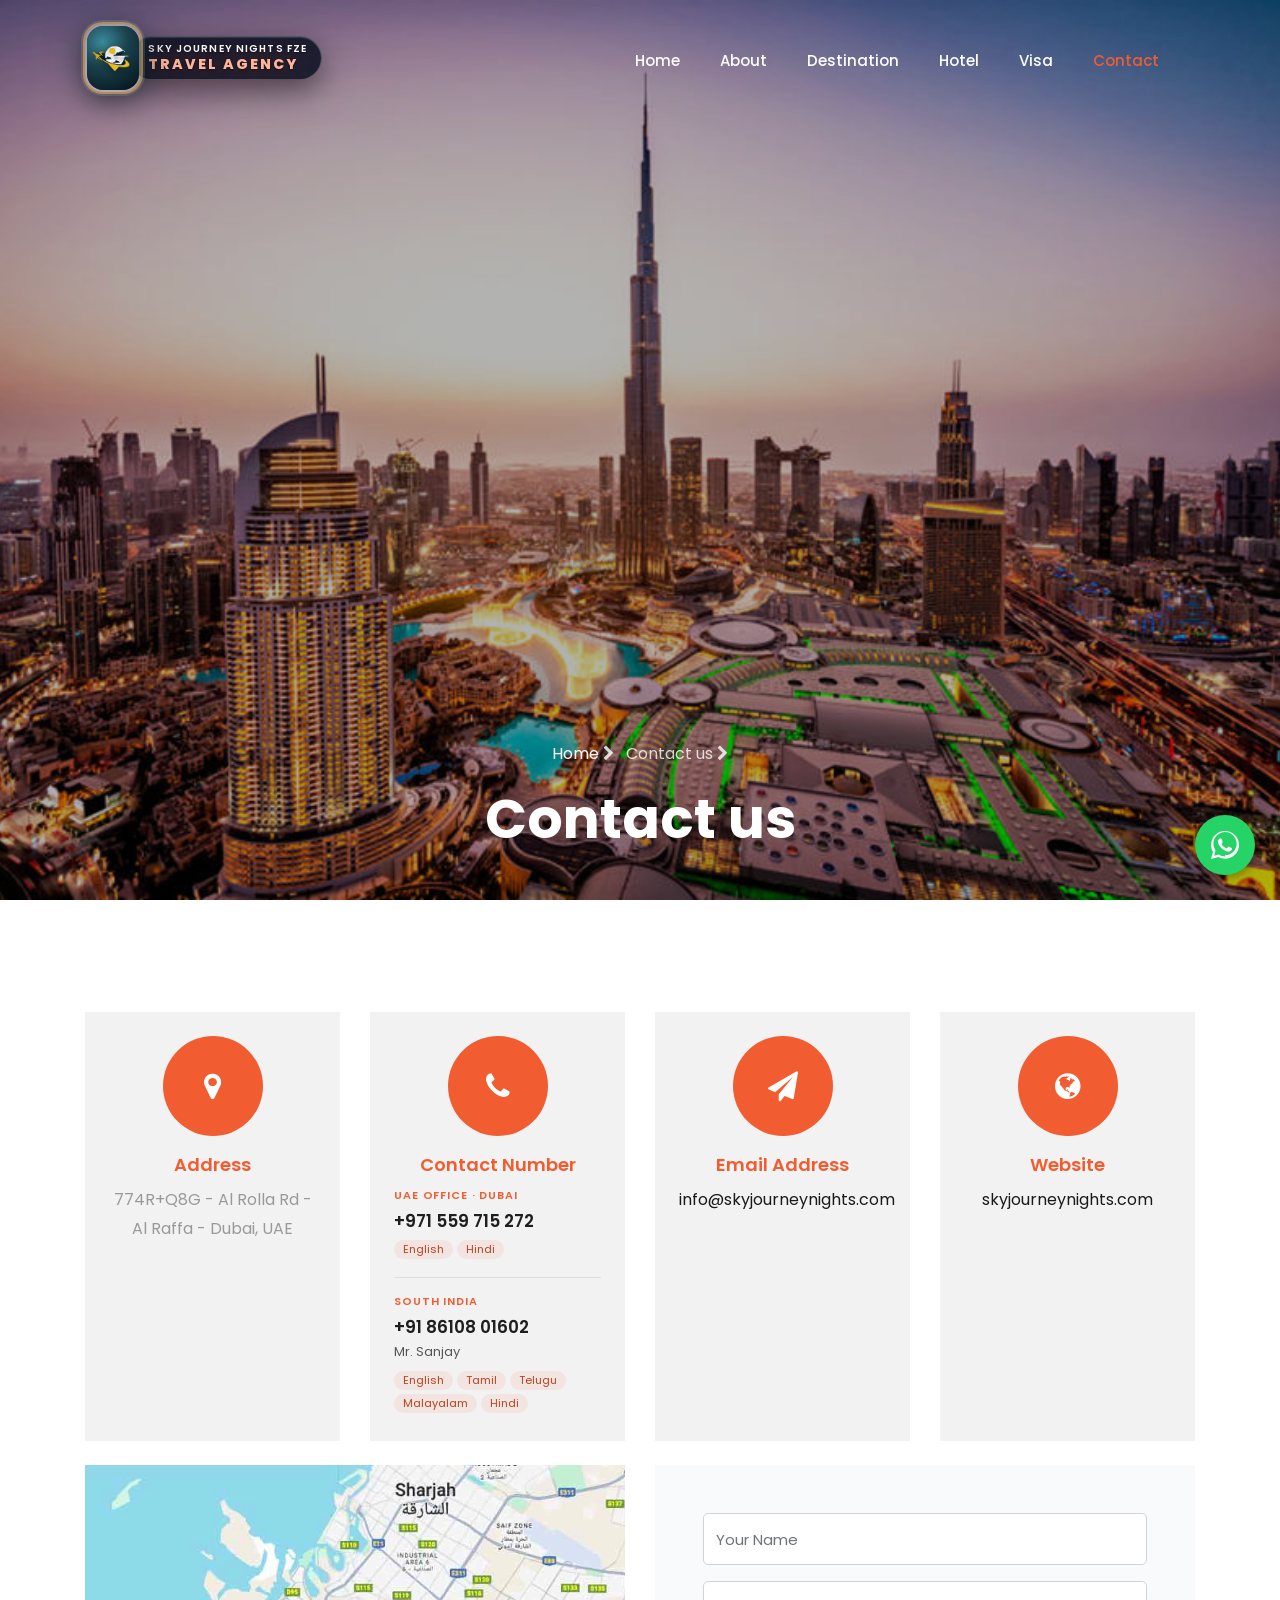
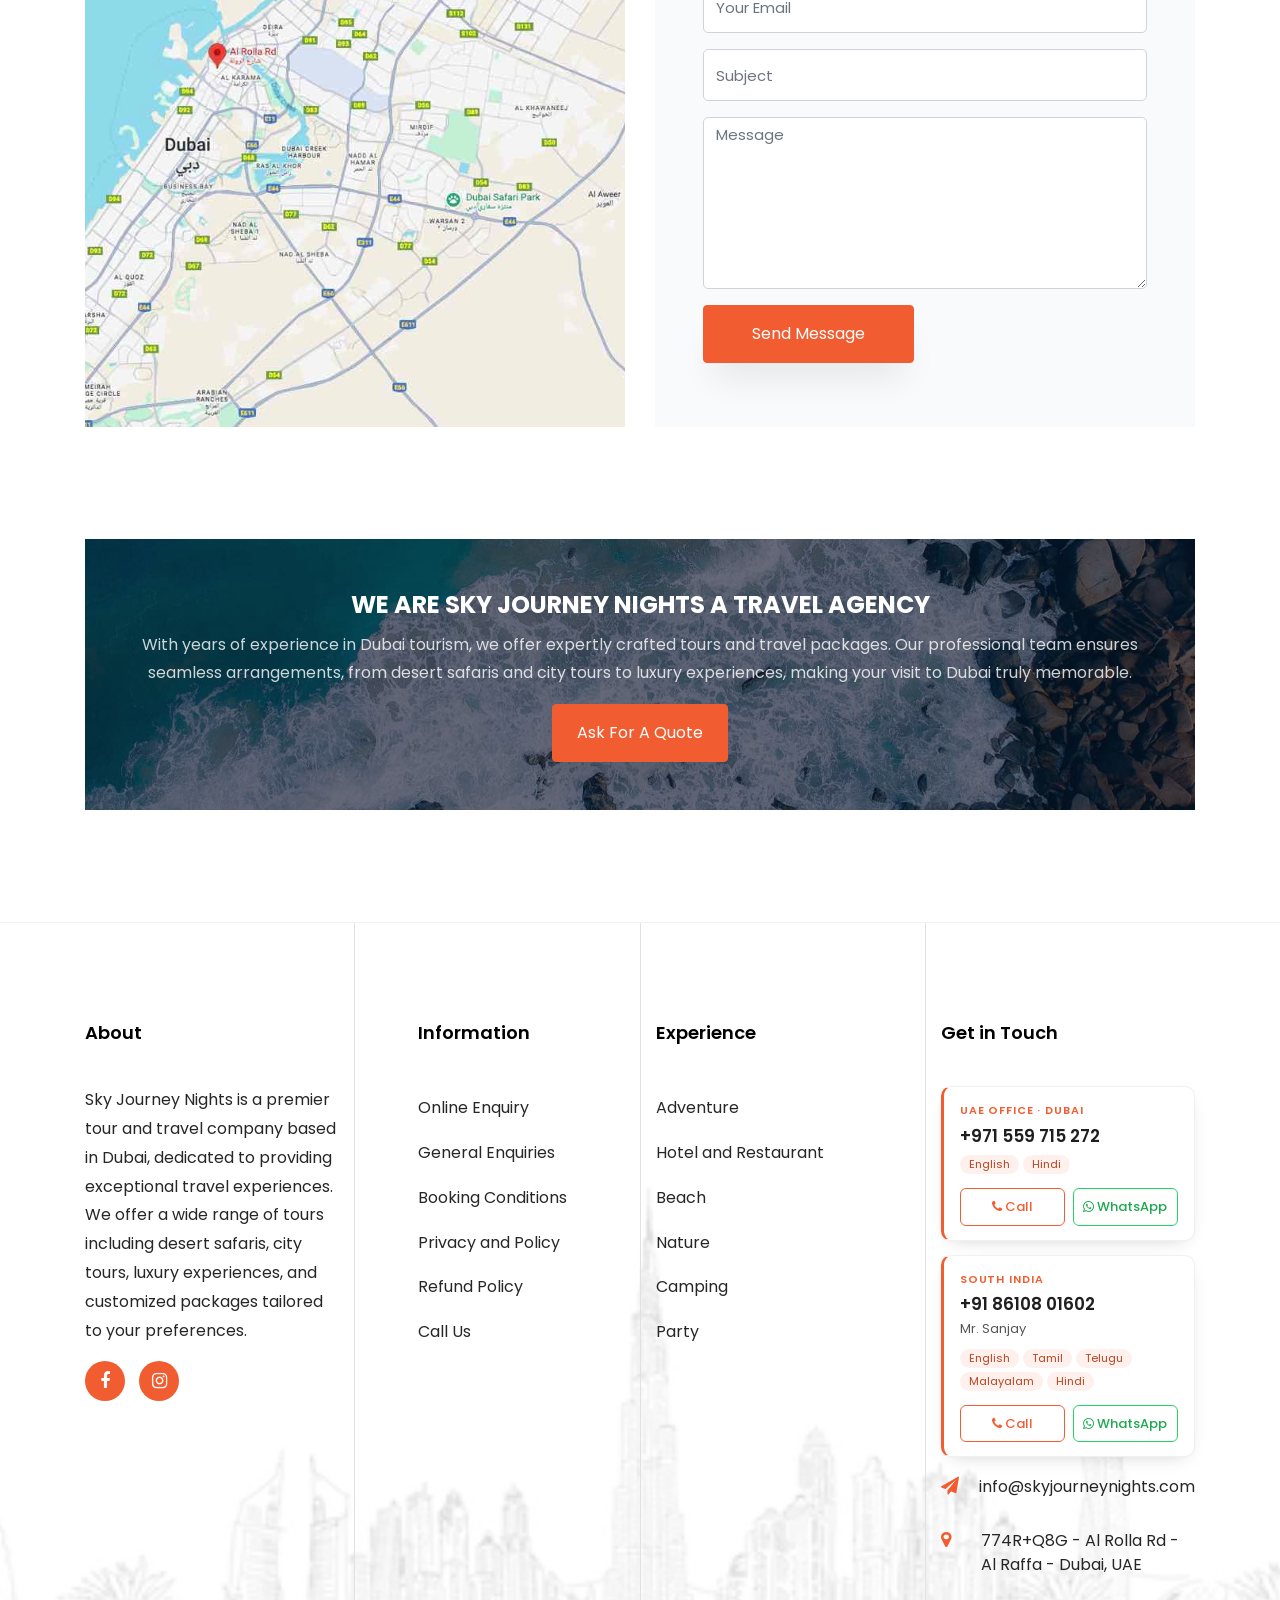
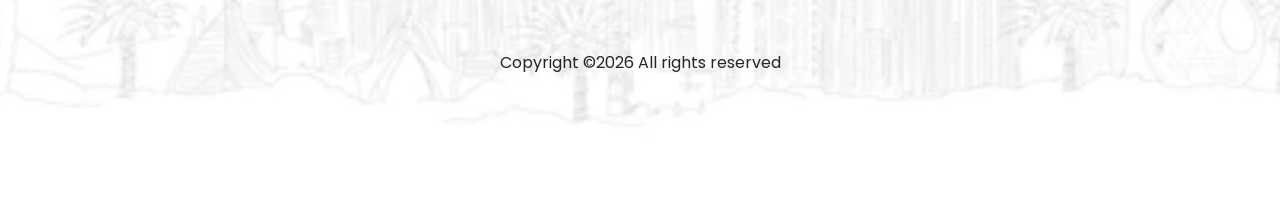
<file: contact.html>
<!DOCTYPE html>
<html lang="en">
<head>
  <title>Contact Us - Sky Journey Nights | Dubai Travel Agency | +971 559 715 272</title>
  <meta charset="utf-8">
  <meta name="viewport" content="width=device-width, initial-scale=1, shrink-to-fit=no">
  <meta name="description" content="Contact Sky Journey Nights - Dubai's premier travel agency. Call +971 559 715 272, email info@skyjourneynights.com, or visit us at Al Rolla Rd, Dubai. We speak English, Hindi, Tamil, Telugu &amp; Malayalam." />
  <meta name="keywords" content="contact Sky Journey Nights, Dubai travel agency contact, book Dubai tours, Dubai tour booking, travel agency Dubai phone, Dubai tour inquiry, Sky Journey Nights address" />
  <meta name="robots" content="index, follow" />
  <link rel="canonical" href="https://skyjourneynights.com/contact.html" />
  
  <!-- Open Graph -->
  <meta property="og:type" content="website" />
  <meta property="og:url" content="https://skyjourneynights.com/contact.html" />
  <meta property="og:title" content="Contact Sky Journey Nights - Dubai Travel Agency" />
  <meta property="og:description" content="Contact us to book your Dubai tour. Call +971 559 715 272 or email info@skyjourneynights.com" />
  <meta property="og:image" content="https://skyjourneynights.com/images/rollaStreet.jpg" />
  
  <!-- Structured Data -->
  <script type="application/ld+json">
  {
    "@context": "https://schema.org",
    "@type": "ContactPage",
    "mainEntity": {
      "@type": "TravelAgency",
      "name": "Sky Journey Nights FZE",
      "address": {
        "@type": "PostalAddress",
        "streetAddress": "774R+Q8G - Al Rolla Rd - Al Raffa",
        "addressLocality": "Dubai",
        "addressRegion": "Dubai",
        "addressCountry": "AE"
      },
      "geo": {
        "@type": "GeoCoordinates",
        "latitude": "25.2653",
        "longitude": "55.2925"
      },
      "telephone": "+971559715272",
      "contactPoint": [
        {"@type": "ContactPoint", "telephone": "+971559715272", "contactType": "customer service", "areaServed": "AE", "availableLanguage": ["English", "Hindi"]},
        {"@type": "ContactPoint", "telephone": "+918610801602", "contactType": "customer service", "areaServed": "IN", "availableLanguage": ["English", "Tamil", "Telugu", "Malayalam", "Hindi"]}
      ],
      "email": "info@skyjourneynights.com",
      "url": "https://skyjourneynights.com"
    }
  }
  </script>
  
  <link href="https://fonts.googleapis.com/css?family=Poppins:300,400,500,600,700,800,900" rel="stylesheet">
  <link href="https://fonts.googleapis.com/css2?family=Arizonia&display=swap" rel="stylesheet">

  <link rel="stylesheet" href="https://stackpath.bootstrapcdn.com/font-awesome/4.7.0/css/font-awesome.min.css">

  <link rel="stylesheet" href="css/animate.css">
  
  <link rel="stylesheet" href="css/owl.carousel.min.css">
  <link rel="stylesheet" href="css/owl.theme.default.min.css">
  <link rel="stylesheet" href="css/magnific-popup.css">

  <link rel="stylesheet" href="css/bootstrap-datepicker.css">
  <link rel="stylesheet" href="css/jquery.timepicker.css">

  
  <link rel="stylesheet" href="css/flaticon.css">
  <link rel="stylesheet" href="css/style.css">
</head>
<body>
 <nav class="navbar navbar-expand-lg navbar-dark ftco_navbar bg-dark ftco-navbar-light" id="ftco-navbar">
   <div class="container">
     <a class="navbar-brand navbar-brand-lockup" href="index.html"><span class="brand-lockup-inner"><span class="brand-mark" aria-hidden="true"><span class="brand-mark-bg"></span><img class="brand-mark-icon" src="images/crop.png" alt="" width="120" height="150" loading="eager" decoding="async" /></span><span class="brand-text-panel"><span class="brand-text-stack"><span class="brand-title-text">Sky Journey Nights FZE</span><span class="sub-brand">Travel Agency</span></span></span></span></a>
     <button class="navbar-toggler" type="button" data-toggle="collapse" data-target="#ftco-nav" aria-controls="ftco-nav" aria-expanded="false" aria-label="Toggle navigation">
       <span class="oi oi-menu"></span> Menu
     </button>

     <div class="collapse navbar-collapse" id="ftco-nav">
       <ul class="navbar-nav ml-auto">
         <li class="nav-item"><a href="index.html" class="nav-link">Home</a></li>
         <li class="nav-item"><a href="about.html" class="nav-link">About</a></li>
         <li class="nav-item"><a href="destination.html" class="nav-link">Destination</a></li>
         <li class="nav-item"><a href="hotel.html" class="nav-link">Hotel</a></li>
         <li class="nav-item"><a href="visa.html" class="nav-link">Visa</a></li>
         <li class="nav-item active"><a href="contact.html" class="nav-link">Contact</a></li>
       </ul>
     </div>
   </div>
 </nav>
 <!-- END nav -->
 
 <section class="hero-wrap hero-wrap-2 js-fullheight" style="background-image: url('images/bg_1.jpg');">
  <div class="overlay"></div>
  <div class="container">
    <div class="row no-gutters slider-text js-fullheight align-items-end justify-content-center">
      <div class="col-md-9 ftco-animate pb-5 text-center">
       <p class="breadcrumbs"><span class="mr-2"><a href="index.html">Home <i class="fa fa-chevron-right"></i></a></span> <span>Contact us <i class="fa fa-chevron-right"></i></span></p>
       <h1 class="mb-0 bread">Contact us</h1>
     </div>
   </div>
 </div>
</section>

<section class="ftco-section ftco-no-pb contact-section mb-4">
  <div class="container">
    <div class="row d-flex contact-info">
      <div class="col-md-3 d-flex">
       <div class="align-self-stretch box p-4 text-center">
        <div class="icon d-flex align-items-center justify-content-center">
         <span class="fa fa-map-marker"></span>
       </div>
       <h3 class="mb-2">Address</h3>
       <p>774R+Q8G - Al Rolla Rd - Al Raffa - Dubai, UAE</p>
     </div>
   </div>
   <div class="col-md-3 d-flex">
     <div class="align-self-stretch box p-4 text-center">
      <div class="icon d-flex align-items-center justify-content-center">
       <span class="fa fa-phone"></span>
     </div>
     <h3 class="mb-2">Contact Number</h3>
     <div class="contact-box-lines"><div class="cb-line"><div class="cc-region">UAE Office · Dubai</div><a class="cc-phone" href="tel:+971559715272">+971 559 715 272</a><div class="cc-langs"><span>English</span><span>Hindi</span></div></div><div class="cb-line"><div class="cc-region">South India</div><a class="cc-phone" href="tel:+918610801602">+91 86108 01602</a><div class="cc-name">Mr. Sanjay</div><div class="cc-langs"><span>English</span><span>Tamil</span><span>Telugu</span><span>Malayalam</span><span>Hindi</span></div></div></div>
   </div>
 </div>
 <div class="col-md-3 d-flex">
   <div class="align-self-stretch box p-4 text-center">
    <div class="icon d-flex align-items-center justify-content-center">
     <span class="fa fa-paper-plane"></span>
   </div>
   <h3 class="mb-2">Email Address</h3>
   <p><a href="mailto:info@skyjourneynights.com">info@skyjourneynights.com</a></p>
 </div>
</div>
<div class="col-md-3 d-flex">
 <div class="align-self-stretch box p-4 text-center">
  <div class="icon d-flex align-items-center justify-content-center">
   <span class="fa fa-globe"></span>
 </div>
 <h3 class="mb-2">Website</h3>
 <p><a href="#">skyjourneynights.com</a></p>
</div>
</div>
</div>
</div>
</section>

<section id="contact-form" class="ftco-section contact-section ftco-no-pt">
  <div class="container">
    <div class="row block-9">
      <div class="col-md-6 order-md-last d-flex">
        <form action="https://formspree.io/f/xnnboyqy" method="POST" class="bg-light p-5 contact-form">
          <div class="form-group">
            <input type="text" class="form-control" name="name" placeholder="Your Name" required>
          </div>
          <div class="form-group">
            <input type="email" class="form-control" name="email" placeholder="Your Email" required>
          </div>
          <div class="form-group">
            <input type="text" class="form-control" name="subject" placeholder="Subject" required>
          </div>
          <div class="form-group">
            <textarea name="message" cols="30" rows="7" class="form-control" placeholder="Message" required></textarea>
          </div>
          <div class="form-group">
            <input type="submit" value="Send Message" class="btn btn-primary py-3 px-5">
          </div>
        </form>
        
      </div>

      <div class="col-md-6 d-flex">
       <a href="https://www.google.com/maps/search/?api=1&query=25.2653,55.2925&query_place_id=Al+Rolla+Rd,+Al+Raffa,+Dubai,+UAE" target="_blank" style="width: 100%; height: 100%; display: block; cursor: pointer;">
         <img src="images/rollaStreet.jpg" alt="Sky Journey Nights Location - Al Rolla Rd, Al Raffa, Dubai, UAE" style="width: 100%; height: 100%; object-fit: cover; min-height: 400px; transition: opacity 0.3s;" onmouseover="this.style.opacity='0.8'" onmouseout="this.style.opacity='1'" />
       </a>
     </div>
   </div>
 </div>
</section>

<section class="ftco-intro ftco-section ftco-no-pt">
 <div class="container">
  <div class="row justify-content-center">
   <div class="col-md-12 text-center">
    <div class="img"  style="background-image: url(images/bg_2.jpg);">
     <div class="overlay"></div>
     <h2>We Are Sky Journey Nights A Travel Agency</h2>
     <p>With years of experience in Dubai tourism, we offer expertly crafted tours and travel packages. Our professional team ensures seamless arrangements, from desert safaris and city tours to luxury experiences, making your visit to Dubai truly memorable.</p>
     <p class="mb-0"><a href="#contact-form" class="btn btn-primary px-4 py-3">Ask For A Quote</a></p>
   </div>
 </div>
</div>
</div>
</section>


<footer class="ftco-footer bg-bottom ftco-no-pt" style="background-image: url(images/bg_3.jpg);">
  <div class="container">
    <div class="row mb-5">
      <div class="col-md pt-5">
        <div class="ftco-footer-widget pt-md-5 mb-4">
          <h2 class="ftco-heading-2">About</h2>
          <p>Sky Journey Nights is a premier tour and travel company based in Dubai, dedicated to providing exceptional travel experiences. We offer a wide range of tours including desert safaris, city tours, luxury experiences, and customized packages tailored to your preferences.</p>
          <ul class="ftco-footer-social list-unstyled float-md-left float-lft">
            <!-- <li class="ftco-animate"><a href="#"><span class="fa fa-twitter"></span></a></li> -->
            <li class="ftco-animate"><a href="https://www.facebook.com/share/17geuVBeTs/" target="_blank"><span class="fa fa-facebook"></span></a></li>
            <li class="ftco-animate"><a href="https://www.instagram.com/sky.journeynights123?utm_source=qr&igsh=YWgwaXpsYnYyMWM4" target="_blank"><span class="fa fa-instagram"></span></a></li>
          </ul>
        </div>
      </div>
      <div class="col-md pt-5 border-left">
        <div class="ftco-footer-widget pt-md-5 mb-4 ml-md-5">
          <h2 class="ftco-heading-2">Information</h2>
          <ul class="list-unstyled">
            <li><a href="#" class="py-2 d-block">Online Enquiry</a></li>
            <li><a href="#" class="py-2 d-block">General Enquiries</a></li>
            <li><a href="#" class="py-2 d-block">Booking Conditions</a></li>
            <li><a href="#" class="py-2 d-block">Privacy and Policy</a></li>
            <li><a href="#" class="py-2 d-block">Refund Policy</a></li>
            <li><a href="#" class="py-2 d-block">Call Us</a></li>
          </ul>
        </div>
      </div>
      <div class="col-md pt-5 border-left">
       <div class="ftco-footer-widget pt-md-5 mb-4">
        <h2 class="ftco-heading-2">Experience</h2>
        <ul class="list-unstyled">
          <li><a href="#" class="py-2 d-block">Adventure</a></li>
          <li><a href="#" class="py-2 d-block">Hotel and Restaurant</a></li>
          <li><a href="#" class="py-2 d-block">Beach</a></li>
          <li><a href="#" class="py-2 d-block">Nature</a></li>
          <li><a href="#" class="py-2 d-block">Camping</a></li>
          <li><a href="#" class="py-2 d-block">Party</a></li>
        </ul>
      </div>
    </div>
    <div class="col-md pt-5 border-left">
      <div class="ftco-footer-widget pt-md-5 mb-4">
       <h2 class="ftco-heading-2">Get in Touch</h2>
       <div class="contact-cards"><div class="contact-card"><div class="cc-region">UAE Office · Dubai</div><a class="cc-phone" href="tel:+971559715272">+971 559 715 272</a><div class="cc-langs"><span>English</span><span>Hindi</span></div><div class="cc-actions"><a class="cc-btn" href="tel:+971559715272"><span class="fa fa-phone"></span> Call</a><a class="cc-btn cc-btn-wa" href="https://wa.me/971559715272?text=Hello!%20I%20would%20like%20to%20inquire%20about%20tours%20with%20Sky%20Journey%20Nights" target="_blank" rel="noopener"><span class="fa fa-whatsapp"></span> WhatsApp</a></div></div><div class="contact-card"><div class="cc-region">South India</div><a class="cc-phone" href="tel:+918610801602">+91 86108 01602</a><div class="cc-name">Mr. Sanjay</div><div class="cc-langs"><span>English</span><span>Tamil</span><span>Telugu</span><span>Malayalam</span><span>Hindi</span></div><div class="cc-actions"><a class="cc-btn" href="tel:+918610801602"><span class="fa fa-phone"></span> Call</a><a class="cc-btn cc-btn-wa" href="https://wa.me/918610801602?text=Hello!%20I%20would%20like%20to%20inquire%20about%20tours%20with%20Sky%20Journey%20Nights" target="_blank" rel="noopener"><span class="fa fa-whatsapp"></span> WhatsApp</a></div></div></div>
<div class="block-23 mb-3">
         <ul>
           <li><a href="mailto:info@skyjourneynights.com"><span class="icon fa fa-paper-plane"></span><span class="text">info@skyjourneynights.com</span></a></li>
           <li><span class="icon fa fa-map-marker"></span><span class="text">774R+Q8G - Al Rolla Rd - Al Raffa - Dubai, UAE</span></li>
         </ul>
       </div>
     </div>
   </div>
 </div>
 <div class="row">
  <div class="col-md-12 text-center">

    <p>
      Copyright &copy;<script>document.write(new Date().getFullYear());</script> All rights reserved 
      </p>
    </div>
  </div>
</div>
</footer>



<!-- loader -->
<div id="ftco-loader" class="show fullscreen"><svg class="circular" width="48px" height="48px"><circle class="path-bg" cx="24" cy="24" r="22" fill="none" stroke-width="4" stroke="#eeeeee"/><circle class="path" cx="24" cy="24" r="22" fill="none" stroke-width="4" stroke-miterlimit="10" stroke="#F96D00"/></svg></div>


<script src="js/jquery.min.js"></script>
<script src="js/jquery-migrate-3.0.1.min.js"></script>
<script src="js/popper.min.js"></script>
<script src="js/bootstrapFile.min.js"></script>
<script src="js/jquery.easing.1.3.js"></script>
<script src="js/jquery.waypoints.min.js"></script>
<script src="js/jquery.stellar.min.js"></script>
<script src="js/owl.carousel.min.js"></script>
<script src="js/jquery.magnific-popup.min.js"></script>
<script src="js/jquery.animateNumber.min.js"></script>
<script src="js/bootstrap-datepicker.js"></script>
<script src="js/scrollax.min.js"></script>
<script src="js/mainFile.js"></script>

    <!-- WhatsApp Floating Button -->
    <a
      href="https://wa.me/971559715272?text=Hello!%20I%20would%20like%20to%20inquire%20about%20tours%20with%20SkyJourney%20Nights"
      target="_blank"
      class="whatsapp-float"
      title="Contact us on WhatsApp"
    >
      <svg
        xmlns="http://www.w3.org/2000/svg"
        viewBox="0 0 448 512"
        fill="white"
        width="28"
        height="28"
      >
        <path
          d="M380.9 97.1C339 55.1 283.2 32 223.9 32c-122.4 0-222 99.6-222 222 0 39.1 10.2 77.3 29.6 111L0 480l117.7-30.9c32.4 17.7 68.9 27 106.1 27h.1c122.3 0 224.1-99.6 224.1-222 0-59.3-25.2-115-67.1-157zm-157 341.6c-33.2 0-65.7-8.9-94-25.7l-6.7-4-69.8 18.3L72 339.2l-4.4-7c-18.5-29.4-28.2-63.3-28.2-98.2 0-101.7 82.8-184.5 184.6-184.5 49.3 0 95.6 19.2 130.4 54.1 34.8 34.9 56 81.2 56 130.5 0 101.8-84.9 184.6-186.6 184.6zm101.2-138.2c-5.5-2.8-32.8-16.2-37.9-18-5.1-1.9-8.8-2.8-12.5 2.8-3.7 5.6-14.3 18-17.6 21.8-3.2 3.7-6.5 4.2-12 1.4-32.6-16.3-54-29.1-75.5-66-5.7-9.8 5.7-9.1 16.3-30.3 1.8-3.7.9-6.9-.5-9.7-1.4-2.8-12.5-30.1-17.1-41.2-4.5-10.8-9.1-9.3-12.5-9.5-3.2-.2-6.9-.2-10.6-.2-3.7 0-9.7 1.4-14.8 6.9-5.1 5.6-19.4 19-19.4 46.3 0 27.3 19.9 53.7 22.6 57.4 2.8 3.7 39.1 59.7 94.8 83.8 35.2 15.2 49 16.5 66.6 13.9 10.7-1.6 32.8-13.4 37.4-26.4 4.6-13 4.6-24.1 3.2-26.4-1.3-2.5-5-3.9-10.5-6.6z"
        />
      </svg>
    </a>

    <style>
      .whatsapp-float {
        position: fixed;
        width: 60px;
        height: 60px;
        bottom: 25px;
        right: 25px;
        background-color: #25d366;
        color: #fff;
        border-radius: 50px;
        text-align: center;
        font-size: 30px;
        box-shadow: 2px 2px 10px rgba(0, 0, 0, 0.3);
        z-index: 1000;
        display: flex;
        align-items: center;
        justify-content: center;
        text-decoration: none;
        transition: all 0.3s ease;
        animation: pulse 2s infinite;
      }

      .whatsapp-float:hover {
        background-color: #20ba5a;
        transform: scale(1.1);
        box-shadow: 2px 2px 15px rgba(37, 211, 102, 0.5);
      }

      .whatsapp-float svg {
        width: 32px;
        height: 32px;
      }

      @keyframes pulse {
        0% {
          box-shadow: 0 0 0 0 rgba(37, 211, 102, 0.7);
        }
        70% {
          box-shadow: 0 0 0 10px rgba(37, 211, 102, 0);
        }
        100% {
          box-shadow: 0 0 0 0 rgba(37, 211, 102, 0);
        }
      }

      @media (max-width: 768px) {
        .whatsapp-float {
          width: 55px;
          height: 55px;
          bottom: 20px;
          right: 20px;
        }
        .whatsapp-float svg {
          width: 28px;
          height: 28px;
        }
      }
    </style>

</body>
</html>
</file>
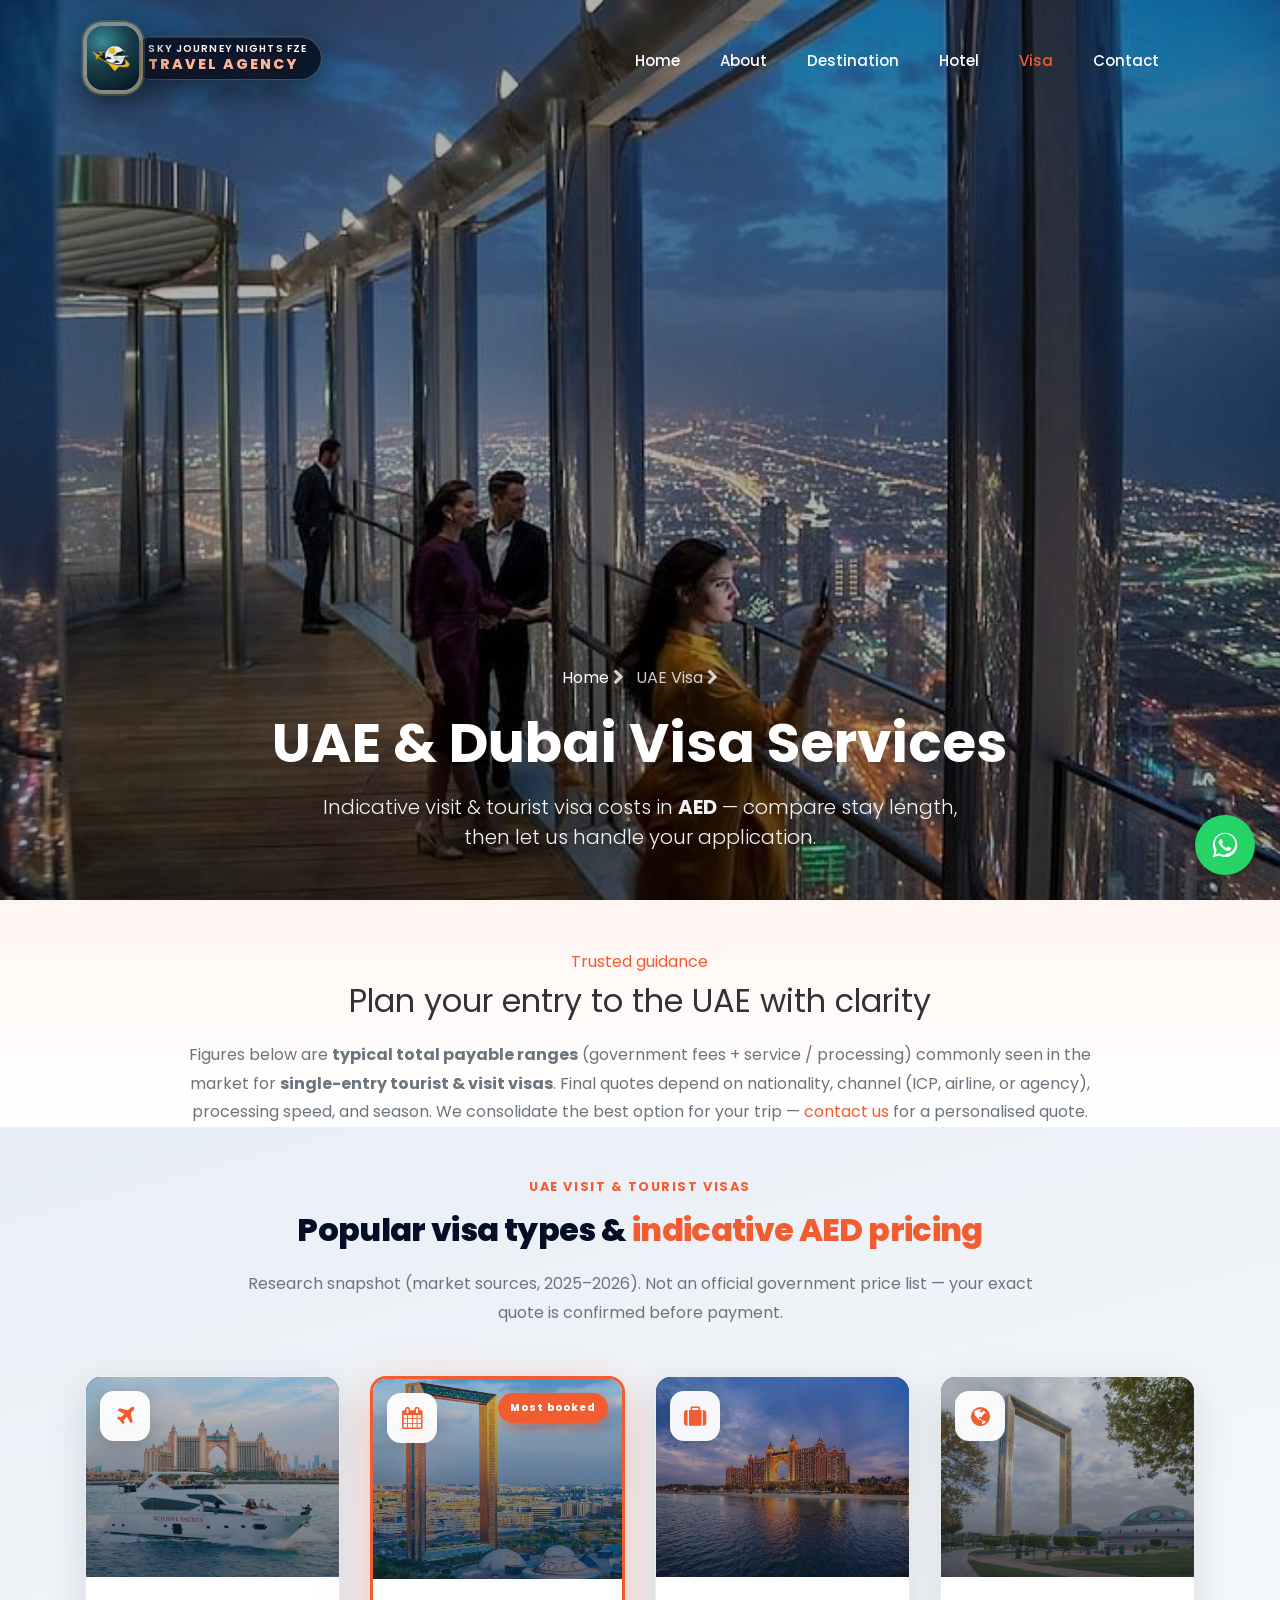
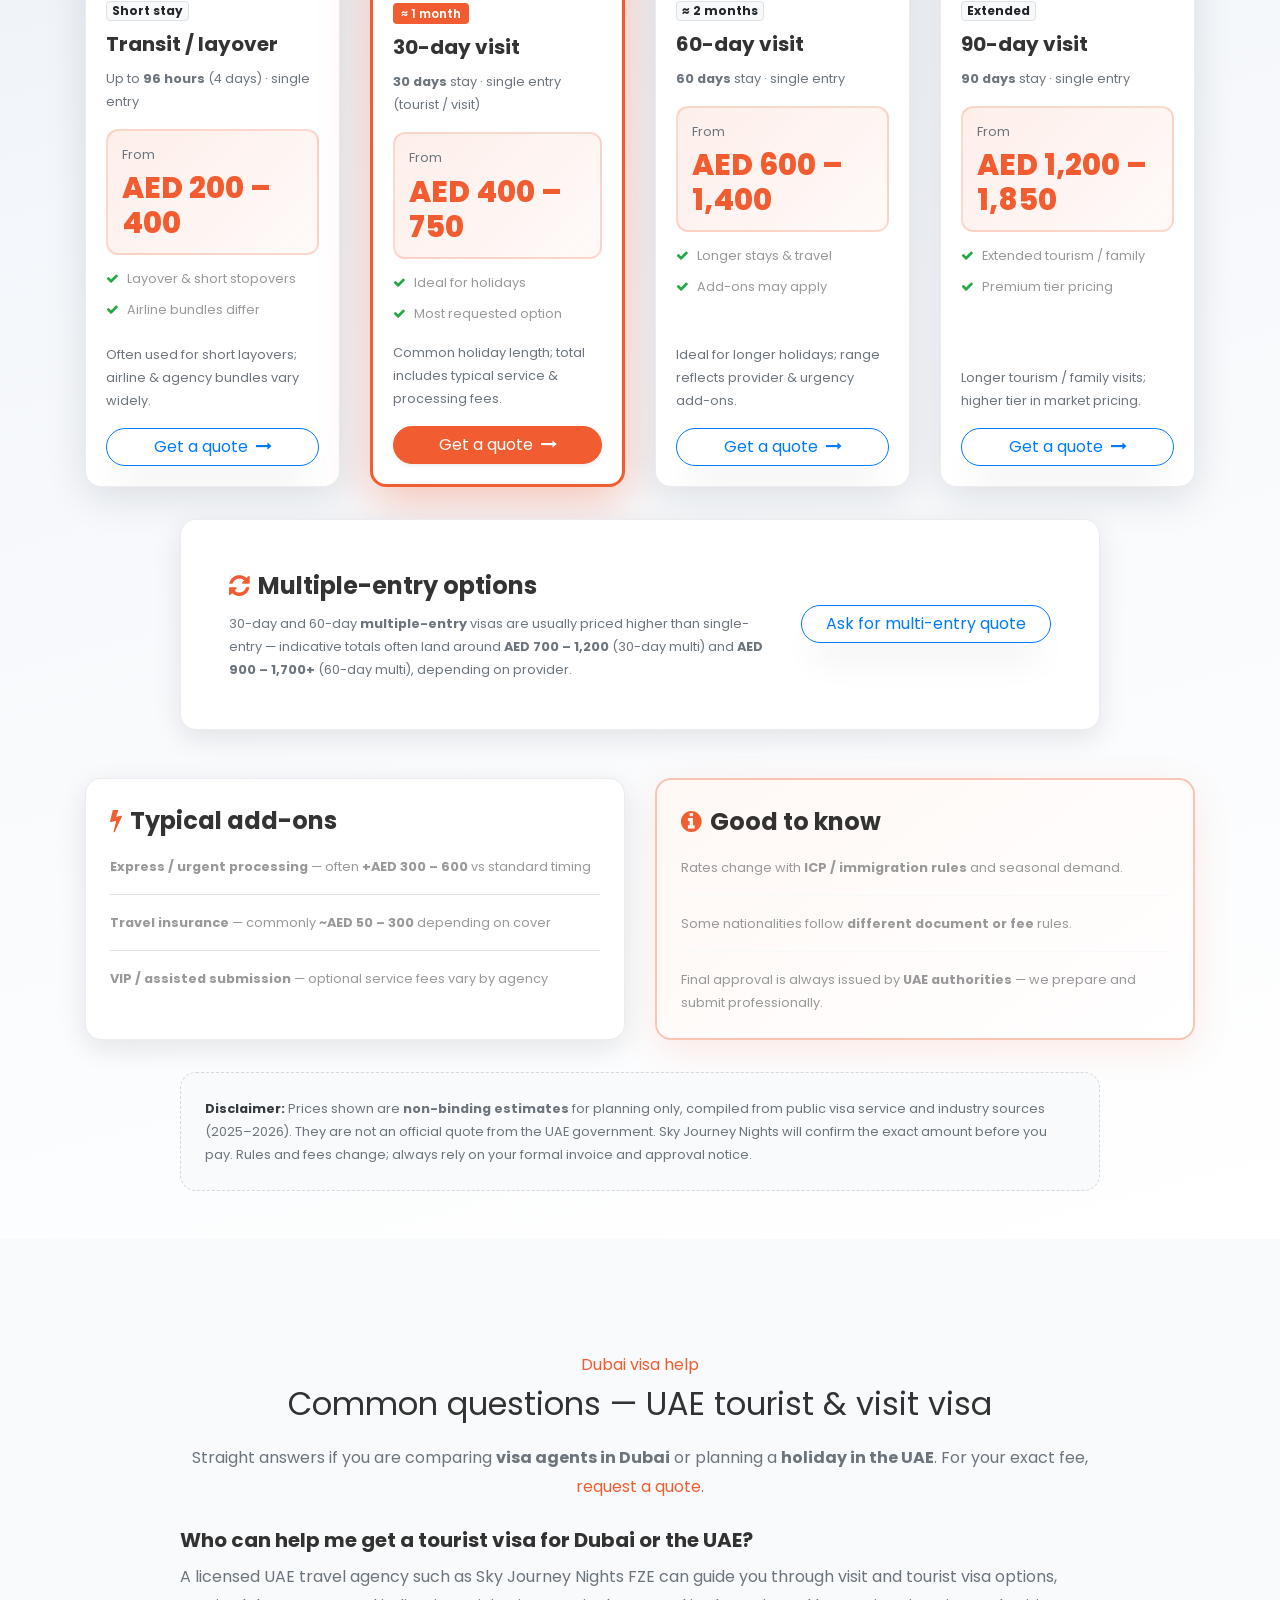
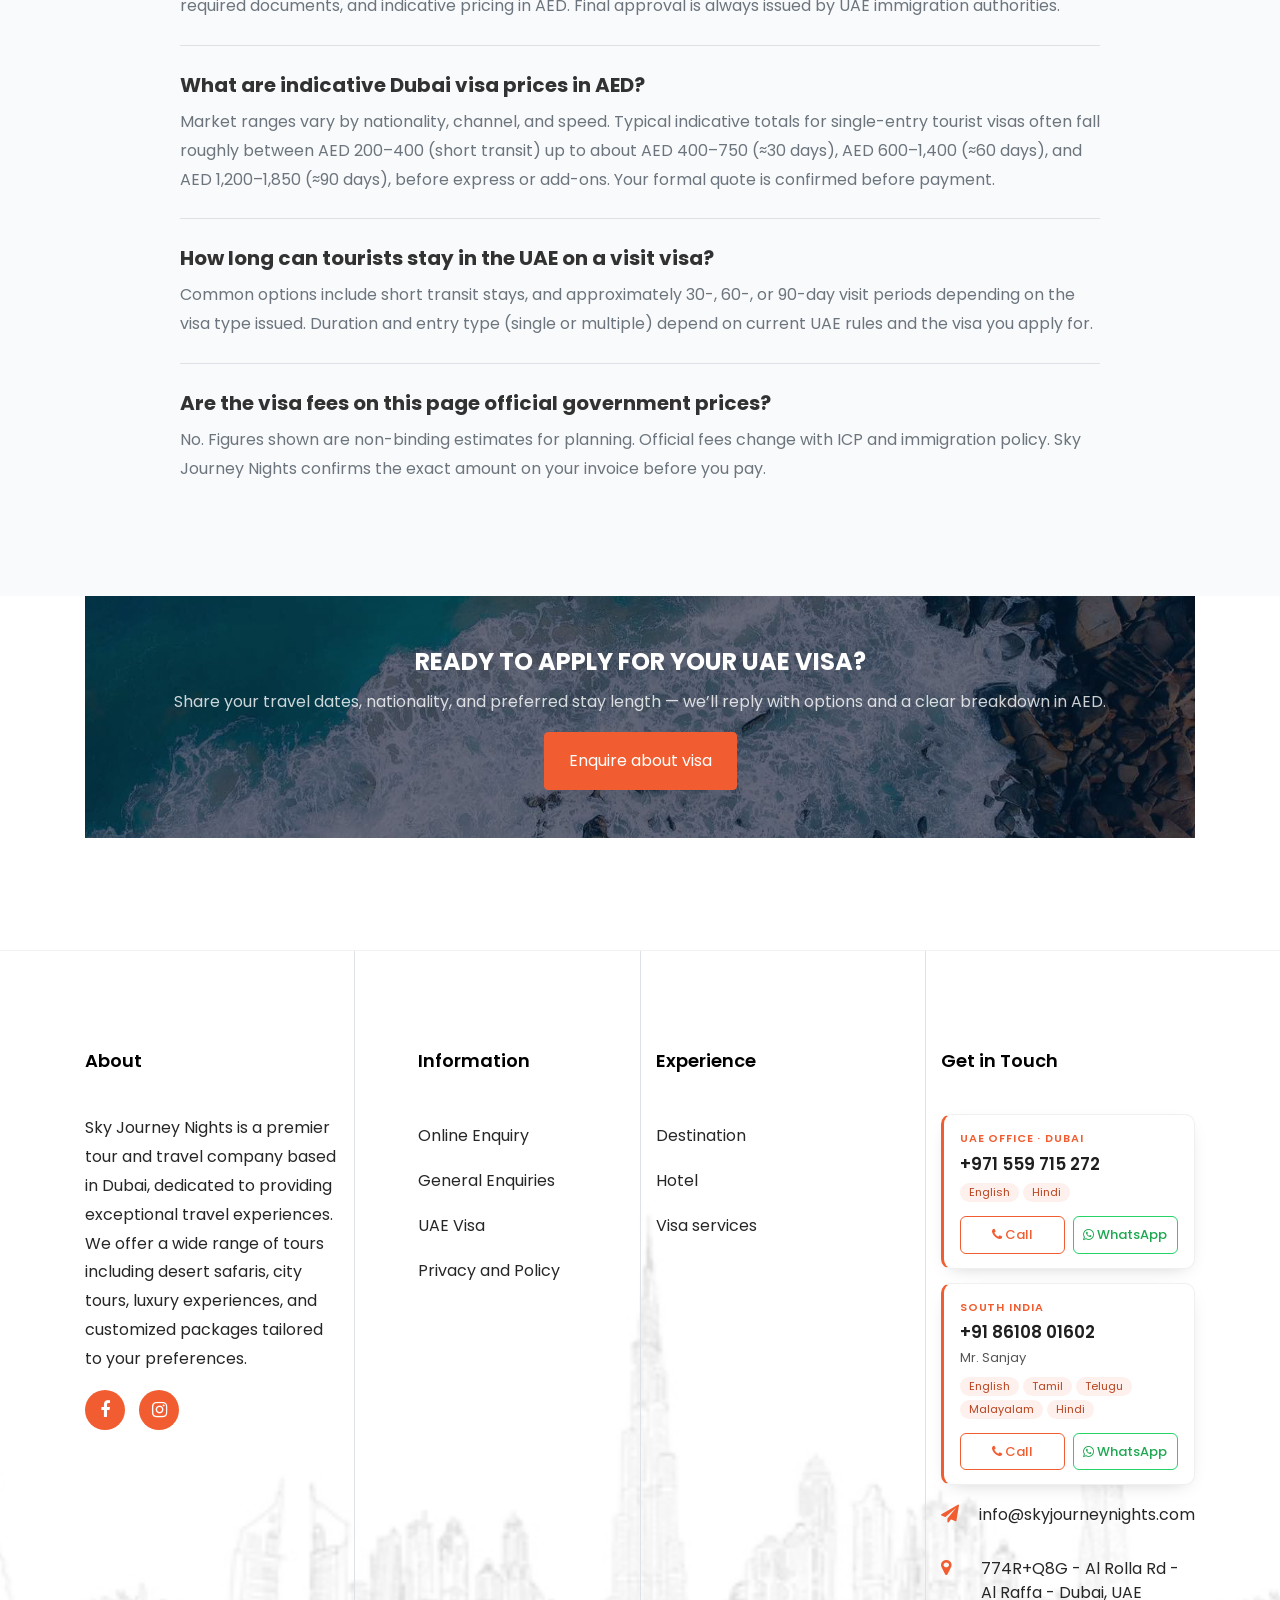
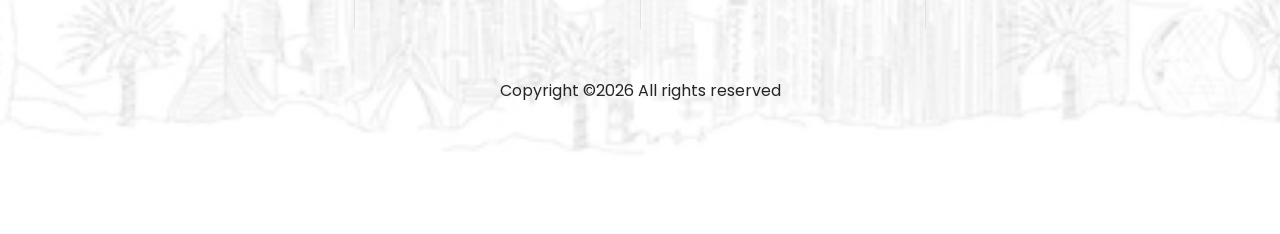
<file: visa.html>
<!DOCTYPE html>
<html lang="en">
<head>
  <title>Dubai Visa Agent &amp; UAE Tourist Visa Help | Visit Visa Prices in AED | Sky Journey Nights</title>
  <meta charset="utf-8">
  <meta name="viewport" content="width=device-width, initial-scale=1, shrink-to-fit=no">
  <meta name="description" content="Dubai visa agent Sky Journey Nights: UAE tourist &amp; visit visa assistance, indicative AED prices for transit, 30/60/90-day &amp; multi-entry visas. Licensed travel company in Dubai — call +971 559 715 272." />
  <meta name="keywords" content="Dubai visa, visa agent Dubai, visa agent UAE, UAE tourist visa, visit visa Dubai, visa price AED, 30 days visa Dubai, 60 days visa UAE, transit visa Dubai, Sky Journey Nights" />
  <meta name="author" content="Sky Journey Nights FZE" />
  <meta name="robots" content="index, follow" />
  <link rel="canonical" href="https://skyjourneynights.com/visa.html" />
  <meta property="og:type" content="website" />
  <meta property="og:url" content="https://skyjourneynights.com/visa.html" />
  <meta property="og:title" content="Dubai Visa Agent | UAE Tourist &amp; Visit Visa | Sky Journey Nights" />
  <meta property="og:description" content="UAE visa help in Dubai: tourist &amp; visit visas with indicative AED pricing. Transit, 30, 60 &amp; 90-day stays — get a quote from Sky Journey Nights." />
  <meta property="og:image" content="https://skyjourneynights.com/images/burj-khalifa-observation.jpg" />
  <meta property="og:site_name" content="Sky Journey Nights" />
  <meta property="og:locale" content="en_US" />
  <meta name="twitter:card" content="summary_large_image" />
  <meta name="twitter:url" content="https://skyjourneynights.com/visa.html" />
  <meta name="twitter:title" content="Dubai Visa Agent | UAE Tourist Visa — Sky Journey Nights" />
  <meta name="twitter:description" content="UAE visit &amp; tourist visa assistance from a Dubai travel agency. Indicative fees in AED for popular visa types." />
  <meta name="twitter:image" content="https://skyjourneynights.com/images/burj-khalifa-observation.jpg" />
  <meta name="theme-color" content="#040e26" />
  <script type="application/ld+json">
  {
    "@context": "https://schema.org",
    "@type": "BreadcrumbList",
    "itemListElement": [
      { "@type": "ListItem", "position": 1, "name": "Home", "item": "https://skyjourneynights.com/" },
      { "@type": "ListItem", "position": 2, "name": "UAE & Dubai visa", "item": "https://skyjourneynights.com/visa.html" }
    ]
  }
  </script>
  <script type="application/ld+json">
  {
    "@context": "https://schema.org",
    "@type": "Service",
    "name": "UAE & Dubai tourist and visit visa assistance",
    "description": "Visa application support for travellers to the UAE: eligibility guidance, document checklists, indicative government and service fees in AED, and submission via authorised channels.",
    "provider": {
      "@type": "TravelAgency",
      "name": "Sky Journey Nights FZE",
      "url": "https://skyjourneynights.com/",
      "telephone": "+971559715272",
      "contactPoint": [
        {"@type": "ContactPoint", "telephone": "+971559715272", "contactType": "customer service", "areaServed": "AE", "availableLanguage": ["English", "Hindi"]},
        {"@type": "ContactPoint", "telephone": "+918610801602", "contactType": "customer service", "areaServed": "IN", "availableLanguage": ["English", "Tamil", "Telugu", "Malayalam", "Hindi"]}
      ],
      "address": {
        "@type": "PostalAddress",
        "streetAddress": "774R+Q8G - Al Rolla Rd - Al Raffa",
        "addressLocality": "Dubai",
        "addressCountry": "AE"
      }
    },
    "areaServed": { "@type": "Country", "name": "United Arab Emirates" },
    "serviceType": "Immigration and travel visa consultation",
    "url": "https://skyjourneynights.com/visa.html"
  }
  </script>
  <script type="application/ld+json">
  {
    "@context": "https://schema.org",
    "@type": "FAQPage",
    "mainEntity": [
      {
        "@type": "Question",
        "name": "Who can help me get a tourist visa for Dubai or the UAE?",
        "acceptedAnswer": {
          "@type": "Answer",
          "text": "A licensed UAE travel agency such as Sky Journey Nights FZE can guide you through visit and tourist visa options, required documents, and indicative pricing in AED. Final approval is always issued by UAE immigration authorities."
        }
      },
      {
        "@type": "Question",
        "name": "What are indicative Dubai visa prices in AED?",
        "acceptedAnswer": {
          "@type": "Answer",
          "text": "Market ranges vary by nationality, channel, and speed. Typical indicative totals for single-entry tourist visas often fall roughly between AED 200–400 (short transit) up to about AED 400–750 (≈30 days), AED 600–1,400 (≈60 days), and AED 1,200–1,850 (≈90 days), before express or add-ons. Your formal quote is confirmed before payment."
        }
      },
      {
        "@type": "Question",
        "name": "How long can tourists stay in the UAE on a visit visa?",
        "acceptedAnswer": {
          "@type": "Answer",
          "text": "Common options include short transit stays, and approximately 30-, 60-, or 90-day visit periods depending on the visa type issued. Duration and entry type (single or multiple) depend on current UAE rules and the visa you apply for."
        }
      },
      {
        "@type": "Question",
        "name": "Are the visa fees on this page official government prices?",
        "acceptedAnswer": {
          "@type": "Answer",
          "text": "No. Figures shown are non-binding estimates for planning. Official fees change with ICP and immigration policy. Sky Journey Nights confirms the exact amount on your invoice before you pay."
        }
      }
    ]
  }
  </script>

  <link href="https://fonts.googleapis.com/css?family=Poppins:300,400,500,600,700,800,900" rel="stylesheet">
  <link href="https://fonts.googleapis.com/css2?family=Arizonia&display=swap" rel="stylesheet">
  <link rel="stylesheet" href="https://stackpath.bootstrapcdn.com/font-awesome/4.7.0/css/font-awesome.min.css">
  <link rel="stylesheet" href="css/animate.css">
  <link rel="stylesheet" href="css/owl.carousel.min.css">
  <link rel="stylesheet" href="css/owl.theme.default.min.css">
  <link rel="stylesheet" href="css/magnific-popup.css">
  <link rel="stylesheet" href="css/bootstrap-datepicker.css">
  <link rel="stylesheet" href="css/jquery.timepicker.css">
  <link rel="stylesheet" href="css/flaticon.css">
  <link rel="stylesheet" href="css/style.css">
  <!-- Visa page: card chrome loads with this file (visible even if main CSS cache is old) -->
  <style>
    #visa-packages {
      background: linear-gradient(165deg, #e8eef5 0%, #f4f7fb 35%, #ffffff 100%) !important;
      position: relative;
    }
    #visa-packages .visa-section-title {
      font-size: clamp(1.4rem, 3vw, 2rem);
      font-weight: 800;
      color: #040e26;
      letter-spacing: -0.02em;
    }
    #visa-packages .visa-pkg-card {
      background: #fff !important;
      border-radius: 1rem !important;
      border: 1px solid rgba(15, 23, 42, 0.08) !important;
      box-shadow: 0 10px 40px rgba(15, 23, 42, 0.12) !important;
      transition: transform 0.3s ease, box-shadow 0.3s ease;
      overflow: hidden;
    }
    #visa-packages .visa-pkg-card:hover {
      transform: translateY(-10px);
      box-shadow: 0 22px 55px rgba(15, 23, 42, 0.18) !important;
    }
    #visa-packages .visa-pkg-card--featured {
      border: 3px solid #f15d30 !important;
      box-shadow: 0 14px 48px rgba(241, 93, 48, 0.35) !important;
    }
    #visa-packages .visa-pkg-card--featured:hover {
      box-shadow: 0 24px 60px rgba(241, 93, 48, 0.4) !important;
    }
    #visa-packages .visa-pkg-img-wrap {
      position: relative;
      height: 200px;
      overflow: hidden;
      background: #0f172a;
    }
    #visa-packages .visa-pkg-img-wrap img {
      width: 100%;
      height: 200px;
      object-fit: cover;
      display: block;
      transition: transform 0.45s ease;
    }
    #visa-packages .visa-pkg-card:hover .visa-pkg-img-wrap img {
      transform: scale(1.06);
    }
    #visa-packages .visa-pkg-img-overlay {
      position: absolute;
      inset: 0;
      background: linear-gradient(180deg, rgba(15, 23, 42, 0.15) 0%, rgba(15, 23, 42, 0.65) 100%);
      pointer-events: none;
    }
    #visa-packages .visa-pkg-icon {
      position: absolute;
      top: 14px;
      left: 14px;
      width: 50px;
      height: 50px;
      border-radius: 14px;
      background: rgba(255, 255, 255, 0.95);
      color: #f15d30;
      display: flex;
      align-items: center;
      justify-content: center;
      font-size: 22px;
      z-index: 2;
      box-shadow: 0 6px 20px rgba(0, 0, 0, 0.15);
    }
    #visa-packages .visa-pkg-ribbon {
      position: absolute;
      top: 14px;
      right: 14px;
      z-index: 2;
      font-size: 10px;
      font-weight: 800;
      letter-spacing: 0.1em;
      padding: 6px 12px;
      border-radius: 100px;
      background: #f15d30;
      color: #fff;
      box-shadow: 0 4px 14px rgba(241, 93, 48, 0.5);
    }
    #visa-packages .visa-pkg-price-box {
      background: linear-gradient(135deg, rgba(241, 93, 48, 0.1) 0%, rgba(241, 93, 48, 0.03) 100%);
      border: 2px solid rgba(241, 93, 48, 0.2);
      border-radius: 12px;
      padding: 12px 14px;
      margin-bottom: 12px;
    }
    #visa-packages .visa-pkg-price-big {
      font-size: 1.85rem;
      font-weight: 800;
      color: #f15d30;
      line-height: 1.2;
      margin: 0;
    }
    /* Bootstrap 4 has no shadow utilities in some builds — enforce card depth here */
    #visa-packages .visa-shadow-soft {
      box-shadow: 0 8px 28px rgba(15, 23, 42, 0.1) !important;
    }
    #visa-packages .visa-badge-popular {
      background: #f15d30 !important;
      color: #fff !important;
      font-weight: 600;
      padding: 0.4em 0.65em;
    }
  </style>
</head>
<body class="page-visa">
 <nav class="navbar navbar-expand-lg navbar-dark ftco_navbar bg-dark ftco-navbar-light" id="ftco-navbar">
   <div class="container">
     <a class="navbar-brand navbar-brand-lockup" href="index.html"><span class="brand-lockup-inner"><span class="brand-mark" aria-hidden="true"><span class="brand-mark-bg"></span><img class="brand-mark-icon" src="images/crop.png" alt="Sky Journey Nights — Dubai visa agent" width="120" height="150" loading="eager" decoding="async" /></span><span class="brand-text-panel"><span class="brand-text-stack"><span class="brand-title-text">Sky Journey Nights FZE</span><span class="sub-brand">Travel Agency</span></span></span></span></a>
     <button class="navbar-toggler" type="button" data-toggle="collapse" data-target="#ftco-nav" aria-controls="ftco-nav" aria-expanded="false" aria-label="Toggle navigation">
       <span class="oi oi-menu"></span> Menu
     </button>
     <div class="collapse navbar-collapse" id="ftco-nav">
       <ul class="navbar-nav ml-auto">
         <li class="nav-item"><a href="index.html" class="nav-link">Home</a></li>
         <li class="nav-item"><a href="about.html" class="nav-link">About</a></li>
         <li class="nav-item"><a href="destination.html" class="nav-link">Destination</a></li>
         <li class="nav-item"><a href="hotel.html" class="nav-link">Hotel</a></li>
         <li class="nav-item active"><a href="visa.html" class="nav-link">Visa</a></li>
         <li class="nav-item"><a href="contact.html" class="nav-link">Contact</a></li>
       </ul>
     </div>
   </div>
 </nav>

 <section class="hero-wrap hero-wrap-2 js-fullheight" style="background-image: url('images/burj-khalifa-observation.jpg');">
  <div class="overlay"></div>
  <div class="container">
    <div class="row no-gutters slider-text js-fullheight align-items-end justify-content-center">
      <div class="col-md-10 ftco-animate pb-5 text-center">
       <p class="breadcrumbs"><span class="mr-2"><a href="index.html">Home <i class="fa fa-chevron-right"></i></a></span> <span>UAE Visa <i class="fa fa-chevron-right"></i></span></p>
       <h1 class="mb-3 bread">UAE &amp; Dubai Visa Services</h1>
       <p class="mb-0" style="max-width: 640px; margin: 0 auto; color: rgba(255,255,255,0.95);">Indicative visit &amp; tourist visa costs in <strong>AED</strong> — compare stay length, then let us handle your application.</p>
     </div>
   </div>
 </div>
</section>

<section class="ftco-section ftco-no-pb visa-intro-strip">
  <div class="container">
    <div class="row justify-content-center">
      <div class="col-lg-10 text-center ftco-animate">
        <span class="subheading text-primary">Trusted guidance</span>
        <h2 class="mb-3">Plan your entry to the UAE with clarity</h2>
        <p class="text-muted mb-0">Figures below are <strong>typical total payable ranges</strong> (government fees + service / processing) commonly seen in the market for <strong>single-entry tourist &amp; visit visas</strong>. Final quotes depend on nationality, channel (ICP, airline, or agency), processing speed, and season. We consolidate the best option for your trip — <a href="contact.html#contact-form" class="text-primary">contact us</a> for a personalised quote.</p>
      </div>
    </div>
  </div>
</section>

<section id="visa-packages" class="ftco-section pt-5 pb-5">
  <div class="container position-relative">
    <div class="row justify-content-center mb-2">
      <div class="col-lg-9 text-center ftco-animate">
        <p class="text-uppercase small font-weight-bold text-primary mb-2" style="letter-spacing: 0.12em;">UAE visit &amp; tourist visas</p>
        <h3 class="visa-section-title mb-3">Popular visa types &amp; <span style="color: #f15d30;">indicative AED pricing</span></h3>
        <p class="text-muted mb-0">Research snapshot (market sources, 2025–2026). Not an official government price list — your exact quote is confirmed before payment.</p>
      </div>
    </div>
    <div class="row justify-content-center mt-5">

      <div class="col-xl-3 col-lg-6 mb-4 ftco-animate">
        <div class="card h-100 visa-pkg-card border-0">
          <div class="visa-pkg-img-wrap">
            <img src="images/dubai-marina-yacht.jpg" alt="Dubai waterfront" width="800" height="400" loading="lazy">
            <div class="visa-pkg-img-overlay" aria-hidden="true"></div>
            <span class="visa-pkg-icon" aria-hidden="true"><span class="fa fa-plane"></span></span>
          </div>
          <div class="card-body d-flex flex-column pt-4">
            <span class="badge badge-light border mb-2 align-self-start">Short stay</span>
            <h4 class="card-title h5 font-weight-bold mb-2">Transit / layover</h4>
            <p class="text-muted small mb-3">Up to <strong>96 hours</strong> (4 days) · single entry</p>
            <div class="visa-pkg-price-box">
              <span class="small text-muted d-block mb-1">From</span>
              <p class="visa-pkg-price-big">AED 200 – 400</p>
            </div>
            <ul class="list-unstyled small mb-3 flex-grow-1">
              <li class="mb-2"><span class="fa fa-check text-success mr-2"></span>Layover &amp; short stopovers</li>
              <li class="mb-0"><span class="fa fa-check text-success mr-2"></span>Airline bundles differ</li>
            </ul>
            <p class="small text-muted mb-3">Often used for short layovers; airline &amp; agency bundles vary widely.</p>
            <a href="contact.html#contact-form" class="btn btn-outline-primary btn-block rounded-pill">Get a quote <span class="fa fa-long-arrow-right pl-1"></span></a>
          </div>
        </div>
      </div>

      <div class="col-xl-3 col-lg-6 mb-4 ftco-animate">
        <div class="card h-100 visa-pkg-card visa-pkg-card--featured border-0">
          <div class="visa-pkg-img-wrap">
            <span class="visa-pkg-ribbon">Most booked</span>
            <img src="images/dubai-frame.jpg" alt="Dubai Frame" width="800" height="400" loading="lazy">
            <div class="visa-pkg-img-overlay" aria-hidden="true"></div>
            <span class="visa-pkg-icon" aria-hidden="true"><span class="fa fa-calendar"></span></span>
          </div>
          <div class="card-body d-flex flex-column pt-4">
            <span class="badge visa-badge-popular mb-2 align-self-start">≈ 1 month</span>
            <h4 class="card-title h5 font-weight-bold mb-2">30-day visit</h4>
            <p class="text-muted small mb-3"><strong>30 days</strong> stay · single entry (tourist / visit)</p>
            <div class="visa-pkg-price-box">
              <span class="small text-muted d-block mb-1">From</span>
              <p class="visa-pkg-price-big">AED 400 – 750</p>
            </div>
            <ul class="list-unstyled small mb-3 flex-grow-1">
              <li class="mb-2"><span class="fa fa-check text-success mr-2"></span>Ideal for holidays</li>
              <li class="mb-0"><span class="fa fa-check text-success mr-2"></span>Most requested option</li>
            </ul>
            <p class="small text-muted mb-3">Common holiday length; total includes typical service &amp; processing fees.</p>
            <a href="contact.html#contact-form" class="btn btn-primary btn-block rounded-pill shadow-sm">Get a quote <span class="fa fa-long-arrow-right pl-1"></span></a>
          </div>
        </div>
      </div>

      <div class="col-xl-3 col-lg-6 mb-4 ftco-animate">
        <div class="card h-100 visa-pkg-card border-0">
          <div class="visa-pkg-img-wrap">
            <img src="images/palm-jumeirah-atlantis.jpg" alt="Palm Jumeirah" width="800" height="400" loading="lazy">
            <div class="visa-pkg-img-overlay" aria-hidden="true"></div>
            <span class="visa-pkg-icon" aria-hidden="true"><span class="fa fa-suitcase"></span></span>
          </div>
          <div class="card-body d-flex flex-column pt-4">
            <span class="badge badge-light border mb-2 align-self-start">≈ 2 months</span>
            <h4 class="card-title h5 font-weight-bold mb-2">60-day visit</h4>
            <p class="text-muted small mb-3"><strong>60 days</strong> stay · single entry</p>
            <div class="visa-pkg-price-box">
              <span class="small text-muted d-block mb-1">From</span>
              <p class="visa-pkg-price-big">AED 600 – 1,400</p>
            </div>
            <ul class="list-unstyled small mb-3 flex-grow-1">
              <li class="mb-2"><span class="fa fa-check text-success mr-2"></span>Longer stays &amp; travel</li>
              <li class="mb-0"><span class="fa fa-check text-success mr-2"></span>Add-ons may apply</li>
            </ul>
            <p class="small text-muted mb-3">Ideal for longer holidays; range reflects provider &amp; urgency add-ons.</p>
            <a href="contact.html#contact-form" class="btn btn-outline-primary btn-block rounded-pill">Get a quote <span class="fa fa-long-arrow-right pl-1"></span></a>
          </div>
        </div>
      </div>

      <div class="col-xl-3 col-lg-6 mb-4 ftco-animate">
        <div class="card h-100 visa-pkg-card border-0">
          <div class="visa-pkg-img-wrap">
            <img src="images/bg_4.jpg" alt="Dubai desert" width="800" height="400" loading="lazy">
            <div class="visa-pkg-img-overlay" aria-hidden="true"></div>
            <span class="visa-pkg-icon" aria-hidden="true"><span class="fa fa-globe"></span></span>
          </div>
          <div class="card-body d-flex flex-column pt-4">
            <span class="badge badge-light border mb-2 align-self-start">Extended</span>
            <h4 class="card-title h5 font-weight-bold mb-2">90-day visit</h4>
            <p class="text-muted small mb-3"><strong>90 days</strong> stay · single entry</p>
            <div class="visa-pkg-price-box">
              <span class="small text-muted d-block mb-1">From</span>
              <p class="visa-pkg-price-big">AED 1,200 – 1,850</p>
            </div>
            <ul class="list-unstyled small mb-3 flex-grow-1">
              <li class="mb-2"><span class="fa fa-check text-success mr-2"></span>Extended tourism / family</li>
              <li class="mb-0"><span class="fa fa-check text-success mr-2"></span>Premium tier pricing</li>
            </ul>
            <p class="small text-muted mb-3">Longer tourism / family visits; higher tier in market pricing.</p>
            <a href="contact.html#contact-form" class="btn btn-outline-primary btn-block rounded-pill">Get a quote <span class="fa fa-long-arrow-right pl-1"></span></a>
          </div>
        </div>
      </div>

    </div>

    <div class="row justify-content-center mt-2 mb-5">
      <div class="col-lg-10">
        <div class="card border-0 visa-shadow-soft ftco-animate" style="border-radius: 1rem; overflow: hidden; border: 1px solid rgba(15,23,42,0.08) !important;">
          <div class="card-body p-4 p-md-5">
            <div class="row align-items-center">
              <div class="col-md-8">
                <h4 class="mb-2 font-weight-bold"><span class="fa fa-refresh text-primary mr-2"></span>Multiple-entry options</h4>
                <p class="mb-0 text-muted small">30-day and 60-day <strong>multiple-entry</strong> visas are usually priced higher than single-entry — indicative totals often land around <strong>AED 700 – 1,200</strong> (30-day multi) and <strong>AED 900 – 1,700+</strong> (60-day multi), depending on provider.</p>
              </div>
              <div class="col-md-4 text-md-right mt-3 mt-md-0">
                <a href="contact.html#contact-form" class="btn btn-outline-primary px-4 rounded-pill">Ask for multi-entry quote</a>
              </div>
            </div>
          </div>
        </div>
      </div>
    </div>

    <div class="row">
      <div class="col-lg-6 mb-4 ftco-animate">
        <div class="card h-100 border-0 visa-shadow-soft" style="border-radius: 1rem; border: 1px solid rgba(15,23,42,0.08) !important;">
          <div class="card-body p-4">
            <h4 class="mb-3 font-weight-bold"><span class="fa fa-bolt text-primary mr-2"></span>Typical add-ons</h4>
            <ul class="list-unstyled mb-0 small">
              <li class="mb-3 pb-3 border-bottom"><strong>Express / urgent processing</strong> — often <strong>+AED 300 – 600</strong> vs standard timing</li>
              <li class="mb-3 pb-3 border-bottom"><strong>Travel insurance</strong> — commonly <strong>~AED 50 – 300</strong> depending on cover</li>
              <li class="mb-0"><strong>VIP / assisted submission</strong> — optional service fees vary by agency</li>
            </ul>
          </div>
        </div>
      </div>
      <div class="col-lg-6 mb-4 ftco-animate">
        <div class="card h-100 border-0 visa-shadow-soft" style="border-radius: 1rem; border: 2px solid rgba(241, 93, 48, 0.35) !important; background: linear-gradient(145deg, #fff8f5 0%, #ffffff 100%); box-shadow: 0 10px 36px rgba(241, 93, 48, 0.12) !important;">
          <div class="card-body p-4">
            <h4 class="mb-3 font-weight-bold"><span class="fa fa-info-circle text-primary mr-2"></span>Good to know</h4>
            <ul class="list-unstyled mb-0 small">
              <li class="mb-3 pb-3 border-bottom border-light">Rates change with <strong>ICP / immigration rules</strong> and seasonal demand.</li>
              <li class="mb-3 pb-3 border-bottom border-light">Some nationalities follow <strong>different document or fee</strong> rules.</li>
              <li class="mb-0">Final approval is always issued by <strong>UAE authorities</strong> — we prepare and submit professionally.</li>
            </ul>
          </div>
        </div>
      </div>
    </div>

    <div class="row justify-content-center mt-2">
      <div class="col-lg-10">
        <div class="card border-0 bg-light ftco-animate" style="border-radius: 1rem; border: 1px dashed rgba(15,23,42,0.15) !important;">
          <div class="card-body p-4">
            <p class="mb-0 small text-muted"><strong class="text-dark">Disclaimer:</strong> Prices shown are <strong>non-binding estimates</strong> for planning only, compiled from public visa service and industry sources (2025–2026). They are not an official quote from the UAE government. Sky Journey Nights will confirm the exact amount before you pay. Rules and fees change; always rely on your formal invoice and approval notice.</p>
          </div>
        </div>
      </div>
    </div>
  </div>
</section>

<section class="ftco-section bg-light">
  <div class="container">
    <div class="row justify-content-center mb-4">
      <div class="col-lg-10 text-center ftco-animate">
        <span class="subheading text-primary">Dubai visa help</span>
        <h2 class="mb-3">Common questions — UAE tourist &amp; visit visa</h2>
        <p class="text-muted mb-0">Straight answers if you are comparing <strong>visa agents in Dubai</strong> or planning a <strong>holiday in the UAE</strong>. For your exact fee, <a href="contact.html#contact-form">request a quote</a>.</p>
      </div>
    </div>
    <div class="row justify-content-center">
      <div class="col-lg-10">
        <div class="mb-4 pb-4 border-bottom">
          <h3 class="h5 font-weight-bold">Who can help me get a tourist visa for Dubai or the UAE?</h3>
          <p class="mb-0 text-muted">A licensed UAE travel agency such as Sky Journey Nights FZE can guide you through visit and tourist visa options, required documents, and indicative pricing in AED. Final approval is always issued by UAE immigration authorities.</p>
        </div>
        <div class="mb-4 pb-4 border-bottom">
          <h3 class="h5 font-weight-bold">What are indicative Dubai visa prices in AED?</h3>
          <p class="mb-0 text-muted">Market ranges vary by nationality, channel, and speed. Typical indicative totals for single-entry tourist visas often fall roughly between AED 200–400 (short transit) up to about AED 400–750 (≈30 days), AED 600–1,400 (≈60 days), and AED 1,200–1,850 (≈90 days), before express or add-ons. Your formal quote is confirmed before payment.</p>
        </div>
        <div class="mb-4 pb-4 border-bottom">
          <h3 class="h5 font-weight-bold">How long can tourists stay in the UAE on a visit visa?</h3>
          <p class="mb-0 text-muted">Common options include short transit stays, and approximately 30-, 60-, or 90-day visit periods depending on the visa type issued. Duration and entry type (single or multiple) depend on current UAE rules and the visa you apply for.</p>
        </div>
        <div class="mb-0">
          <h3 class="h5 font-weight-bold">Are the visa fees on this page official government prices?</h3>
          <p class="mb-0 text-muted">No. Figures shown are non-binding estimates for planning. Official fees change with ICP and immigration policy. Sky Journey Nights confirms the exact amount on your invoice before you pay.</p>
        </div>
      </div>
    </div>
  </div>
</section>

<section class="ftco-intro ftco-section ftco-no-pt">
 <div class="container">
  <div class="row justify-content-center">
   <div class="col-md-12 text-center">
    <div class="img" style="background-image: url(images/bg_2.jpg);">
     <div class="overlay"></div>
     <h2>Ready to apply for your UAE visa?</h2>
     <p>Share your travel dates, nationality, and preferred stay length — we’ll reply with options and a clear breakdown in AED.</p>
     <p class="mb-0"><a href="contact.html#contact-form" class="btn btn-primary px-4 py-3">Enquire about visa</a></p>
   </div>
 </div>
</div>
</div>
</section>

<footer class="ftco-footer bg-bottom ftco-no-pt" style="background-image: url(images/bg_3.jpg);">
  <div class="container">
    <div class="row mb-5">
      <div class="col-md pt-5">
        <div class="ftco-footer-widget pt-md-5 mb-4">
          <h2 class="ftco-heading-2">About</h2>
          <p>Sky Journey Nights is a premier tour and travel company based in Dubai, dedicated to providing exceptional travel experiences. We offer a wide range of tours including desert safaris, city tours, luxury experiences, and customized packages tailored to your preferences.</p>
          <ul class="ftco-footer-social list-unstyled float-md-left float-lft">
            <li class="ftco-animate"><a href="https://www.facebook.com/share/17geuVBeTs/" target="_blank"><span class="fa fa-facebook"></span></a></li>
            <li class="ftco-animate"><a href="https://www.instagram.com/sky.journeynights123?utm_source=qr&igsh=YWgwaXpsYnYyMWM4" target="_blank"><span class="fa fa-instagram"></span></a></li>
          </ul>
        </div>
      </div>
      <div class="col-md pt-5 border-left">
        <div class="ftco-footer-widget pt-md-5 mb-4 ml-md-5">
          <h2 class="ftco-heading-2">Information</h2>
          <ul class="list-unstyled">
            <li><a href="contact.html#contact-form" class="py-2 d-block">Online Enquiry</a></li>
            <li><a href="contact.html" class="py-2 d-block">General Enquiries</a></li>
            <li><a href="visa.html" class="py-2 d-block">UAE Visa</a></li>
            <li><a href="#" class="py-2 d-block">Privacy and Policy</a></li>
          </ul>
        </div>
      </div>
      <div class="col-md pt-5 border-left">
       <div class="ftco-footer-widget pt-md-5 mb-4">
        <h2 class="ftco-heading-2">Experience</h2>
        <ul class="list-unstyled">
          <li><a href="destination.html" class="py-2 d-block">Destination</a></li>
          <li><a href="hotel.html" class="py-2 d-block">Hotel</a></li>
          <li><a href="visa.html" class="py-2 d-block">Visa services</a></li>
        </ul>
      </div>
    </div>
    <div class="col-md pt-5 border-left">
      <div class="ftco-footer-widget pt-md-5 mb-4">
       <h2 class="ftco-heading-2">Get in Touch</h2>
       <div class="contact-cards"><div class="contact-card"><div class="cc-region">UAE Office · Dubai</div><a class="cc-phone" href="tel:+971559715272">+971 559 715 272</a><div class="cc-langs"><span>English</span><span>Hindi</span></div><div class="cc-actions"><a class="cc-btn" href="tel:+971559715272"><span class="fa fa-phone"></span> Call</a><a class="cc-btn cc-btn-wa" href="https://wa.me/971559715272?text=Hello!%20I%20would%20like%20to%20inquire%20about%20tours%20with%20Sky%20Journey%20Nights" target="_blank" rel="noopener"><span class="fa fa-whatsapp"></span> WhatsApp</a></div></div><div class="contact-card"><div class="cc-region">South India</div><a class="cc-phone" href="tel:+918610801602">+91 86108 01602</a><div class="cc-name">Mr. Sanjay</div><div class="cc-langs"><span>English</span><span>Tamil</span><span>Telugu</span><span>Malayalam</span><span>Hindi</span></div><div class="cc-actions"><a class="cc-btn" href="tel:+918610801602"><span class="fa fa-phone"></span> Call</a><a class="cc-btn cc-btn-wa" href="https://wa.me/918610801602?text=Hello!%20I%20would%20like%20to%20inquire%20about%20tours%20with%20Sky%20Journey%20Nights" target="_blank" rel="noopener"><span class="fa fa-whatsapp"></span> WhatsApp</a></div></div></div>
<div class="block-23 mb-3">
         <ul>
           <li><a href="mailto:info@skyjourneynights.com"><span class="icon fa fa-paper-plane"></span><span class="text">info@skyjourneynights.com</span></a></li>
           <li><span class="icon fa fa-map-marker"></span><span class="text">774R+Q8G - Al Rolla Rd - Al Raffa - Dubai, UAE</span></li>
         </ul>
       </div>
     </div>
   </div>
 </div>
 <div class="row">
  <div class="col-md-12 text-center">
    <p>Copyright &copy;<script>document.write(new Date().getFullYear());</script> All rights reserved</p>
    </div>
  </div>
</div>
</footer>

<div id="ftco-loader" class="show fullscreen"><svg class="circular" width="48px" height="48px"><circle class="path-bg" cx="24" cy="24" r="22" fill="none" stroke-width="4" stroke="#eeeeee"/><circle class="path" cx="24" cy="24" r="22" fill="none" stroke-width="4" stroke-miterlimit="10" stroke="#F96D00"/></svg></div>

<script src="js/jquery.min.js"></script>
<script src="js/jquery-migrate-3.0.1.min.js"></script>
<script src="js/popper.min.js"></script>
<script src="js/bootstrapFile.min.js"></script>
<script src="js/jquery.easing.1.3.js"></script>
<script src="js/jquery.waypoints.min.js"></script>
<script src="js/jquery.stellar.min.js"></script>
<script src="js/owl.carousel.min.js"></script>
<script src="js/jquery.magnific-popup.min.js"></script>
<script src="js/jquery.animateNumber.min.js"></script>
<script src="js/bootstrap-datepicker.js"></script>
<script src="js/scrollax.min.js"></script>
<script src="js/mainFile.js"></script>

<a href="https://wa.me/971559715272?text=Hello!%20I%20would%20like%20to%20inquire%20about%20UAE%20visa%20with%20Sky%20Journey%20Nights" target="_blank" class="whatsapp-float" title="WhatsApp — visa enquiry">
  <svg xmlns="http://www.w3.org/2000/svg" viewBox="0 0 448 512" fill="white" width="28" height="28"><path d="M380.9 97.1C339 55.1 283.2 32 223.9 32c-122.4 0-222 99.6-222 222 0 39.1 10.2 77.3 29.6 111L0 480l117.7-30.9c32.4 17.7 68.9 27 106.1 27h.1c122.3 0 224.1-99.6 224.1-222 0-59.3-25.2-115-67.1-157zm-157 341.6c-33.2 0-65.7-8.9-94-25.7l-6.7-4-69.8 18.3L72 339.2l-4.4-7c-18.5-29.4-28.2-63.3-28.2-98.2 0-101.7 82.8-184.5 184.6-184.5 49.3 0 95.6 19.2 130.4 54.1 34.8 34.9 56 81.2 56 130.5 0 101.8-84.9 184.6-186.6 184.6zm101.2-138.2c-5.5-2.8-32.8-16.2-37.9-18-5.1-1.9-8.8-2.8-12.5 2.8-3.7 5.6-14.3 18-17.6 21.8-3.2 3.7-6.5 4.2-12 1.4-32.6-16.3-54-29.1-75.5-66-5.7-9.8 5.7-9.1 16.3-30.3 1.8-3.7.9-6.9-.5-9.7-1.4-2.8-12.5-30.1-17.1-41.2-4.5-10.8-9.1-9.3-12.5-9.5-3.2-.2-6.9-.2-10.6-.2-3.7 0-9.7 1.4-14.8 6.9-5.1 5.6-19.4 19-19.4 46.3 0 27.3 19.9 53.7 22.6 57.4 2.8 3.7 39.1 59.7 94.8 83.8 35.2 15.2 49 16.5 66.6 13.9 10.7-1.6 32.8-13.4 37.4-26.4 4.6-13 4.6-24.1 3.2-26.4-1.3-2.5-5-3.9-10.5-6.6z"/></svg>
</a>
<style>
  .whatsapp-float { position: fixed; width: 60px; height: 60px; bottom: 25px; right: 25px; background-color: #25d366; color: #fff; border-radius: 50px; text-align: center; font-size: 30px; box-shadow: 2px 2px 10px rgba(0, 0, 0, 0.3); z-index: 1000; display: flex; align-items: center; justify-content: center; text-decoration: none; transition: all 0.3s ease; }
  .whatsapp-float:hover { background-color: #20ba5a; color: #fff; transform: scale(1.05); }
</style>
</body>
</html>
</file>
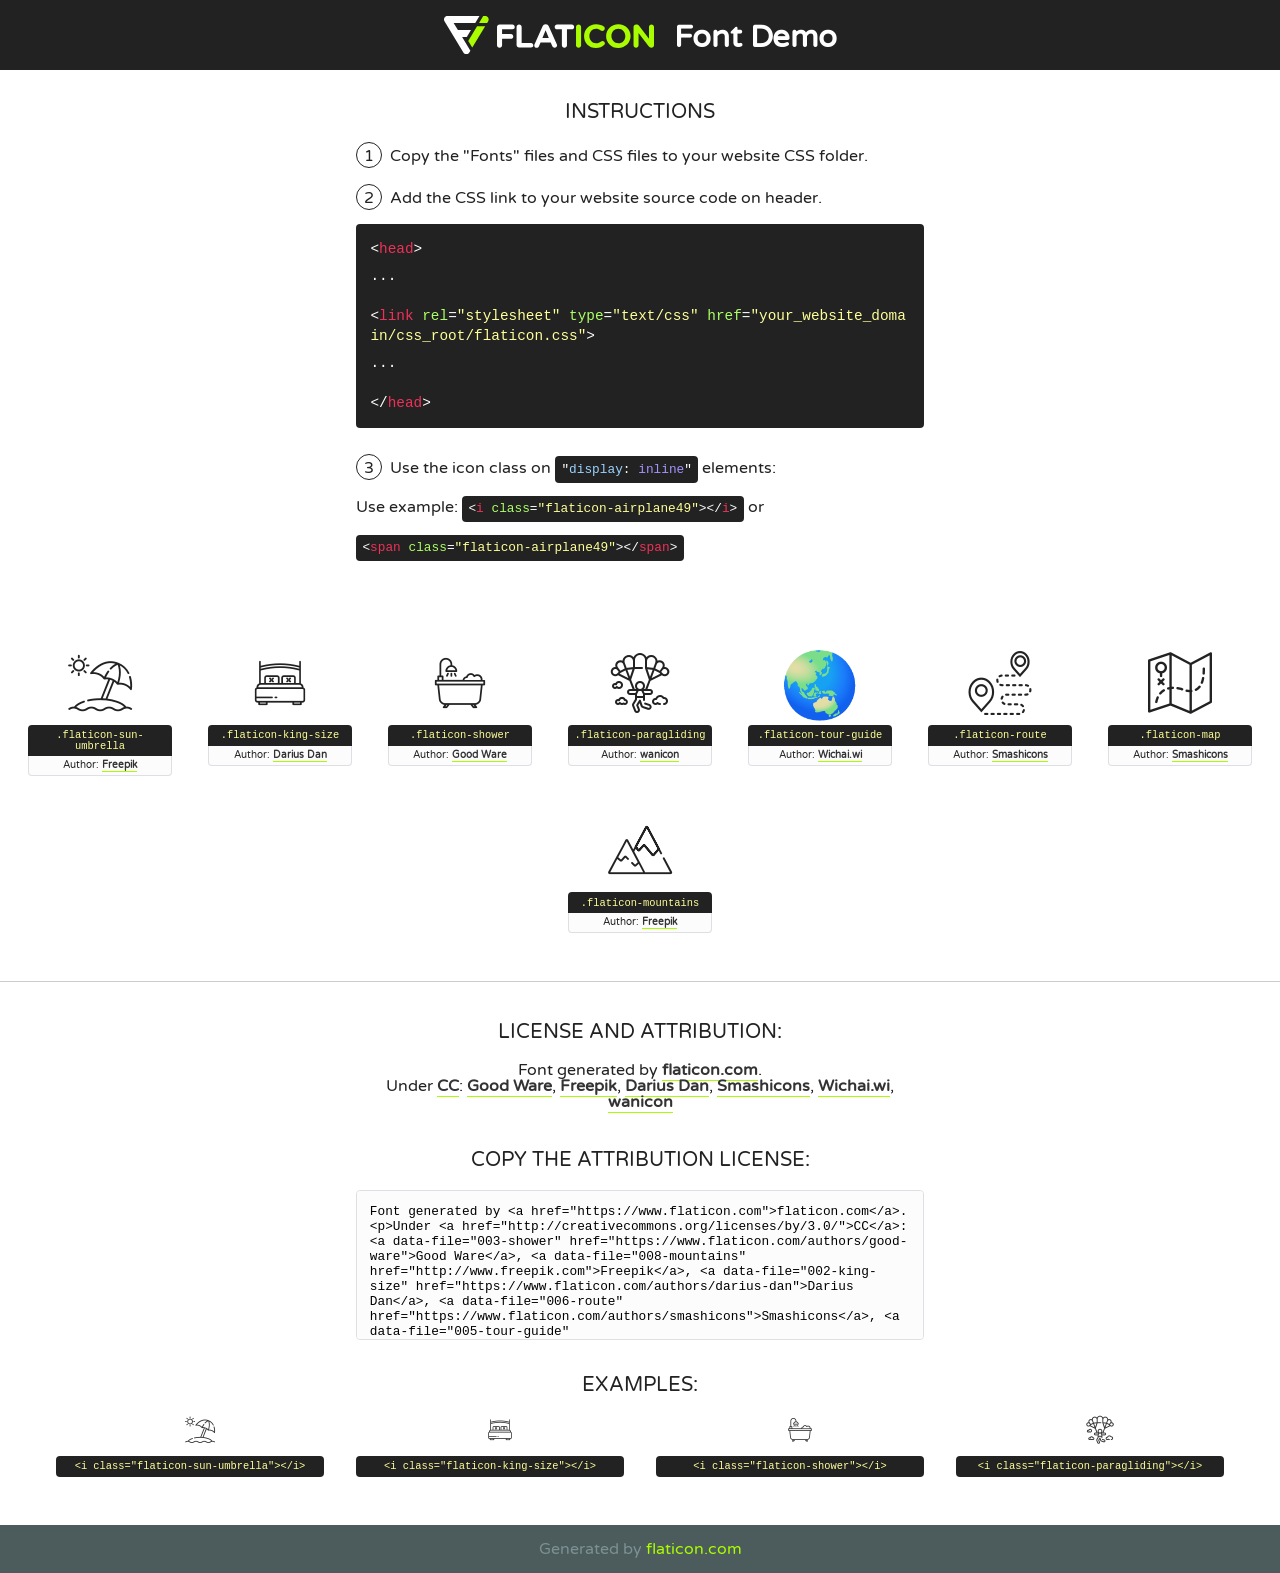
<file: fonts/flaticon/font/flaticon.html>
<!DOCTYPE html>
<!--
  Flaticon icon font: Flaticon
  Creation date: 22/08/2019 02:16
-->
<html>
<!DOCTYPE html>
<html>

<head>
    <title>Flaticon WebFont</title>
    <link href="http://fonts.googleapis.com/css?family=Varela+Round" rel="stylesheet" type="text/css" />
    <link rel="stylesheet" type="text/css" href="flaticon.css">
    <meta charset="UTF-8">
    <style>
    html, body, div, span, applet, object, iframe,
    h1, h2, h3, h4, h5, h6, p, blockquote, pre,
    a, abbr, acronym, address, big, cite, code,
    del, dfn, em, img, ins, kbd, q, s, samp,
    small, strike, strong, sub, sup, tt, var,
    b, u, i, center,
    dl, dt, dd, ol, ul, li,
    fieldset, form, label, legend,
    table, caption, tbody, tfoot, thead, tr, th, td,
    article, aside, canvas, details, embed, 
    figure, figcaption, footer, header, hgroup, 
    menu, nav, output, ruby, section, summary,
    time, mark, audio, video {
        margin: 0;
        padding: 0;
        border: 0;
        font-size: 100%;
        font: inherit;
        vertical-align: baseline;
    }
    /* HTML5 display-role reset for older browsers */
    article, aside, details, figcaption, figure, 
    footer, header, hgroup, menu, nav, section {
        display: block;
    }
    body {
        line-height: 1;
    }
    ol, ul {
        list-style: none;
    }
    blockquote, q {
        quotes: none;
    }
    blockquote:before, blockquote:after,
    q:before, q:after {
        content: '';
        content: none;
    }
    table {
        border-collapse: collapse;
        border-spacing: 0;
    }
    body {
        font-family: 'Varela Round', Helvetica, Arial, sans-serif;
        font-size: 16px;
        color: #222;
    }
    a {
        color: #333;
        border-bottom: 1px solid #a9fd00;
        font-weight: bold;
        text-decoration: none;
    }
    * {
        -moz-box-sizing: border-box;
        -webkit-box-sizing: border-box;
        box-sizing: border-box;
        margin: 0;
        padding: 0;
    }
    [class^="flaticon-"]:before, [class*=" flaticon-"]:before, [class^="flaticon-"]:after, [class*=" flaticon-"]:after {
        font-family: Flaticon;
        font-size: 30px;
        font-style: normal;
        margin-left: 20px;
        color: #333;
    }
    .wrapper {
        max-width: 600px;
        margin: auto;
        padding: 0 1em;
    }
    .title {
        font-size: 1.25em;
        text-align: center;
        margin-bottom: 1em;
        text-transform: uppercase;
    }
    header {
        text-align: center;
        background-color: #222;
        color: #fff;
        padding: 1em;
    }
    header .logo {
        width: 210px;
        height: 38px;
        display: inline-block;
        vertical-align: middle;
        margin-right: 1em;
        border: none;
    }
    header strong {
        font-size: 1.95em;
        font-weight: bold;
        vertical-align: middle;
        margin-top: 5px;
        display: inline-block;
    }
    .demo {
        margin: 2em auto;
        line-height: 1.25em;
    }
    .demo ul li {
        margin-bottom: 1em;
    }
    .demo ul li .num {
        color: #222;
        border-radius: 20px;
        display: inline-block;
        width: 26px;
        padding: 3px;
        height: 26px;
        text-align: center;
        margin-right: 0.5em;
        border: 1px solid #222;
    }
    .demo ul li code {
        background-color: #222;
        border-radius: 4px;
        padding: 0.25em 0.5em;
        display: inline-block;
        color: #fff;
        font-family: Consolas,Monaco,Lucida Console,Liberation Mono,DejaVu Sans Mono,Bitstream Vera Sans Mono,Courier New, monospace;
        font-weight: lighter;
        margin-top: 1em;
        font-size: 0.8em;
        word-break: break-all;
    }
    .demo ul li code.big {
        padding: 1em;
        font-size: 0.9em;
    }
    .demo ul li code .red {
        color: #EF3159;
    }
    .demo ul li code .green {
        color: #ACFF65;
    }
    .demo ul li code .yellow {
        color: #FFFF99;
    }
    .demo ul li code .blue {
        color: #99D3FF;
    }
    .demo ul li code .purple {
        color: #A295FF;
    }
    .demo ul li code .dots {
        margin-top: 0.5em;
        display: block;
    }
    #glyphs {
        border-bottom: 1px solid #ccc;
        padding: 2em 0;
        text-align: center;
    }
    .glyph {
        display: inline-block;
        width: 9em;
        margin: 1em;
        text-align: center;
        vertical-align: top;
        background: #FFF;
    }
    .glyph .glyph-icon {
        padding: 10px;
        display: block;
        font-family:"Flaticon";
        font-size: 64px;
        line-height: 1;
    }
    .glyph .glyph-icon:before {
        font-size: 64px;
        color: #222;
        margin-left: 0;
    }
    .class-name {
        font-size: 0.65em;
        background-color: #222;
        color: #fff;
        border-radius: 4px 4px 0 0;
        padding: 0.5em;
        color: #FFFF99;
        font-family: Consolas,Monaco,Lucida Console,Liberation Mono,DejaVu Sans Mono,Bitstream Vera Sans Mono,Courier New, monospace;
    }
    .author-name {
        font-size: 0.6em;
        background-color: #fcfcfd;
        border: 1px solid #DEDEE4;
        border-top: 0;
        border-radius: 0 0 4px 4px;
        padding: 0.5em;
    }
    .class-name:last-child {
        font-size: 10px;
        color:#888;
    }
    .class-name:last-child a {
        font-size: 10px;
        color:#555;
    }
    .class-name:last-child a:hover {
        color:#a9fd00;
    }
    .glyph > input {
        display: block;
        width: 100px;
        margin: 5px auto;
        text-align: center;
        font-size: 12px;
        cursor: text;
    }
    .glyph > input.icon-input {
        font-family:"Flaticon";
        font-size: 16px;
        margin-bottom: 10px;
    }
    .attribution .title {
        margin-top: 2em;
    }
    .attribution textarea {
        background-color: #fcfcfd;
        padding: 1em;
        border: none;
        box-shadow: none;
        border: 1px solid #DEDEE4;
        border-radius: 4px;
        resize: none;
        width: 100%;
        height: 150px;
        font-size: 0.8em;
        font-family: Consolas,Monaco,Lucida Console,Liberation Mono,DejaVu Sans Mono,Bitstream Vera Sans Mono,Courier New, monospace;
        -webkit-appearance: none;
    }
    .iconsuse {
        margin: 2em auto;
        text-align: center;
        max-width: 1200px;
    }
    .iconsuse:after {
        content: '';
        display: table;
        clear: both;
    }
    .iconsuse .image {
        float: left;
        width: 25%;
        padding: 0 1em;
    }
    .iconsuse .image p {
        margin-bottom: 1em;
    }
    .iconsuse .image span {
        display: block;
        font-size: 0.65em;
        background-color: #222;
        color: #fff;
        border-radius: 4px;
        padding: 0.5em;
        color: #FFFF99;
        margin-top: 1em;
        font-family: Consolas,Monaco,Lucida Console,Liberation Mono,DejaVu Sans Mono,Bitstream Vera Sans Mono,Courier New, monospace;
    }
    #footer {
        text-align: center;
        background-color: #4C5B5C;
        color: #7c9192;
        padding: 1em;
    }
    #footer a {
        border: none;
        color: #a9fd00;
        font-weight: normal;
    }
    @media (max-width: 960px) {
        .iconsuse .image {
            width: 50%;
        }
    }
    @media (max-width: 560px) {
        .iconsuse .image {
            width: 100%;
        }
    }
    </style>
</head>

<body class="characters-off">

    <header>
        <a href="https://www.flaticon.com" target="_blank" class="logo">
            <svg version="1.1" xmlns="http://www.w3.org/2000/svg" xmlns:xlink="http://www.w3.org/1999/xlink" xmlns:a="http://ns.adobe.com/AdobeSVGViewerExtensions/3.0/" viewBox="0 0 560.875 102.036" enable-background="new 0 0 560.875 102.036" xml:space="preserve">
                <defs>
                </defs>
                <g>
                    <g class="letters">
                        <path fill="#ffffff" d="M141.596,29.675c0-3.777,2.985-6.767,6.764-6.767h34.438c3.426,0,6.15,2.728,6.15,6.15
                        c0,3.43-2.724,6.149-6.15,6.149h-27.674v13.091h23.719c3.429,0,6.151,2.724,6.151,6.15c0,3.43-2.723,6.149-6.151,6.149h-23.719
                        v17.574c0,3.773-2.986,6.761-6.764,6.761c-3.779,0-6.764-2.989-6.764-6.761V29.675z"></path>
                        <path fill="#ffffff" d="M193.844,29.149c0-3.781,2.985-6.767,6.764-6.767c3.776,0,6.763,2.985,6.763,6.767v42.957h25.039
                        c3.426,0,6.149,2.726,6.149,6.153c0,3.425-2.723,6.15-6.149,6.15h-31.802c-3.779,0-6.764-2.986-6.764-6.768V29.149z"></path>
                        <path fill="#ffffff" d="M241.891,75.71l21.438-48.407c1.492-3.341,4.215-5.357,7.906-5.357h0.792
                        c3.686,0,6.323,2.017,7.815,5.357l21.439,48.407c0.436,0.967,0.701,1.845,0.701,2.723c0,3.602-2.809,6.501-6.414,6.501
                        c-3.161,0-5.269-1.845-6.499-4.655l-4.132-9.661h-27.059l-4.301,10.102c-1.144,2.631-3.426,4.214-6.237,4.214
                        c-3.517,0-6.24-2.81-6.24-6.325C241.1,77.64,241.451,76.677,241.891,75.71z M279.932,58.666l-8.521-20.297l-8.526,20.297H279.932
                        z"></path>
                        <path fill="#ffffff" d="M314.864,35.387H301.86c-3.429,0-6.239-2.813-6.239-6.238c0-3.429,2.811-6.24,6.239-6.24h39.533
                        c3.426,0,6.237,2.811,6.237,6.24c0,3.425-2.811,6.238-6.237,6.238h-13.001v42.785c0,3.773-2.99,6.761-6.764,6.761
                        c-3.779,0-6.764-2.989-6.764-6.761V35.387z"></path>
                        <path fill="#A9FD00" d="M352.615,29.149c0-3.781,2.985-6.767,6.767-6.767c3.774,0,6.761,2.985,6.761,6.767v49.024
                        c0,3.773-2.987,6.761-6.761,6.761c-3.781,0-6.767-2.989-6.767-6.761V29.149z"></path>
                        <path fill="#A9FD00" d="M374.132,53.836v-0.179c0-17.481,13.178-31.801,32.065-31.801c9.22,0,15.459,2.458,20.557,6.238
                        c1.402,1.054,2.637,2.985,2.637,5.357c0,3.692-2.985,6.59-6.681,6.59c-1.845,0-3.071-0.702-4.044-1.319
                        c-3.776-2.813-7.729-4.393-12.562-4.393c-10.364,0-17.831,8.611-17.831,19.154v0.173c0,10.542,7.291,19.329,17.831,19.329
                        c5.715,0,9.492-1.756,13.359-4.834c1.049-0.874,2.458-1.491,4.039-1.491c3.429,0,6.325,2.813,6.325,6.236
                        c0,2.106-1.056,3.78-2.282,4.834c-5.539,4.834-12.036,7.733-21.878,7.733C387.572,85.464,374.132,71.493,374.132,53.836z"></path>
                        <path fill="#A9FD00" d="M433.009,53.836v-0.179c0-17.481,13.79-31.801,32.766-31.801c18.981,0,32.592,14.143,32.592,31.628v0.173
                        c0,17.483-13.785,31.807-32.769,31.807C446.625,85.464,433.009,71.32,433.009,53.836z M484.224,53.836v-0.179
                        c0-10.539-7.725-19.326-18.626-19.326c-10.893,0-18.449,8.611-18.449,19.154v0.173c0,10.542,7.73,19.329,18.626,19.329
                        C476.676,72.986,484.224,64.378,484.224,53.836z"></path>
                        <path fill="#A9FD00" d="M506.233,29.321c0-3.774,2.99-6.763,6.767-6.763h1.401c3.252,0,5.183,1.583,7.029,3.953l26.093,34.265
                        V29.059c0-3.692,2.99-6.677,6.681-6.677c3.683,0,6.671,2.985,6.671,6.677v48.934c0,3.78-2.987,6.765-6.764,6.765h-0.436
                        c-3.257,0-5.188-1.581-7.034-3.953l-27.056-35.492v32.944c0,3.687-2.985,6.676-6.678,6.676c-3.683,0-6.673-2.989-6.673-6.676
                        V29.321z"></path>
                    </g>
                    <g class="insignia">
                        <path fill="#ffffff" d="M48.372,56.137h12.517l11.156-18.537H37.186L25.688,18.539h57.825L94.668,0H9.271
                        C5.925,0,2.842,1.801,1.198,4.716c-1.644,2.907-1.593,6.482,0.134,9.343l50.38,83.501c1.678,2.781,4.689,4.476,7.938,4.476
                        c3.246,0,6.257-1.695,7.935-4.476l2.898-4.804L48.372,56.137z"></path>
                        <g class="i">
                            <path fill="#A9FD00" d="M93.575,18.539h0.031v0.004l21.652,0.004l2.705-4.488c1.727-2.861,1.778-6.436,0.133-9.343
                            C116.454,1.801,113.371,0,110.026,0h-5.294L93.575,18.539z"></path>
                            <polygon fill="#A9FD00" points="88.291,27.356 64.725,66.486 75.519,84.404 109.942,27.356"></polygon>
                        </g>
                    </g>
                </g>
            </svg>
        </a>
        <strong>Font Demo</strong>
    </header>


    <section class="demo wrapper">

        <p class="title">Instructions</p>

        <ul>
            <li>
                <span class="num">1</span>Copy the "Fonts" files and CSS files to your website CSS folder.
            </li>
            <li>
                <span class="num">2</span>Add the CSS link to your website source code on header.
                <code class="big">
                    &lt;<span class="red">head</span>&gt;
                    <br/><span class="dots">...</span>
                    <br/>&lt;<span class="red">link</span> <span class="green">rel</span>=<span class="yellow">"stylesheet"</span> <span class="green">type</span>=<span class="yellow">"text/css"</span> <span class="green">href</span>=<span class="yellow">"your_website_domain/css_root/flaticon.css"</span>&gt;
                    <br/><span class="dots">...</span>
                    <br/>&lt;/<span class="red">head</span>&gt;
                </code>
            </li>

            <li>
                <p>
                    <span class="num">3</span>Use the icon class on <code>"<span class="blue">display</span>:<span class="purple"> inline</span>"</code> elements:
                    <br />
                    Use example: <code>&lt;<span class="red">i</span> <span class="green">class</span>=<span class="yellow">&quot;flaticon-airplane49&quot;</span>&gt;&lt;/<span class="red">i</span>&gt;</code> or <code>&lt;<span class="red">span</span> <span class="green">class</span>=<span class="yellow">&quot;flaticon-airplane49&quot;</span>&gt;&lt;/<span class="red">span</span>&gt;</code>
            </li>
        </ul>

    </section>




   <section id="glyphs">          
    
      
        <div class="glyph"><div class="glyph-icon flaticon-sun-umbrella"></div>
            <div class="class-name">.flaticon-sun-umbrella</div>
            <div class="author-name">Author: <a data-file="001-sun-umbrella" href="http://www.freepik.com">Freepik</a> </div> 
        </div>        
        
        <div class="glyph"><div class="glyph-icon flaticon-king-size"></div>
            <div class="class-name">.flaticon-king-size</div>
            <div class="author-name">Author: <a data-file="002-king-size" href="https://www.flaticon.com/authors/darius-dan">Darius Dan</a> </div> 
        </div>        
        
        <div class="glyph"><div class="glyph-icon flaticon-shower"></div>
            <div class="class-name">.flaticon-shower</div>
            <div class="author-name">Author: <a data-file="003-shower" href="https://www.flaticon.com/authors/good-ware">Good Ware</a> </div> 
        </div>        
        
        <div class="glyph"><div class="glyph-icon flaticon-paragliding"></div>
            <div class="class-name">.flaticon-paragliding</div>
            <div class="author-name">Author: <a data-file="004-paragliding" href="https://www.flaticon.com/authors/wanicon">wanicon</a> </div> 
        </div>        
        
        <div class="glyph"><div class="glyph-icon flaticon-tour-guide"></div>
            <div class="class-name">.flaticon-tour-guide</div>
            <div class="author-name">Author: <a data-file="005-tour-guide" href="https://www.flaticon.com/authors/wichaiwi">Wichai.wi</a> </div> 
        </div>        
        
        <div class="glyph"><div class="glyph-icon flaticon-route"></div>
            <div class="class-name">.flaticon-route</div>
            <div class="author-name">Author: <a data-file="006-route" href="https://www.flaticon.com/authors/smashicons">Smashicons</a> </div> 
        </div>        
        
        <div class="glyph"><div class="glyph-icon flaticon-map"></div>
            <div class="class-name">.flaticon-map</div>
            <div class="author-name">Author: <a data-file="007-map" href="https://www.flaticon.com/authors/smashicons">Smashicons</a> </div> 
        </div>        
        
        <div class="glyph"><div class="glyph-icon flaticon-mountains"></div>
            <div class="class-name">.flaticon-mountains</div>
            <div class="author-name">Author: <a data-file="008-mountains" href="http://www.freepik.com">Freepik</a> </div> 
        </div>        
        

    </section>



    <section class="attribution wrapper"   style="text-align:center;">

      <div class="title">License and attribution:</div><div class="attrDiv">Font generated by <a href="https://www.flaticon.com">flaticon.com</a>. <div><p>Under <a href="http://creativecommons.org/licenses/by/3.0/">CC</a>: <a data-file="003-shower" href="https://www.flaticon.com/authors/good-ware">Good Ware</a>, <a data-file="008-mountains" href="http://www.freepik.com">Freepik</a>, <a data-file="002-king-size" href="https://www.flaticon.com/authors/darius-dan">Darius Dan</a>, <a data-file="006-route" href="https://www.flaticon.com/authors/smashicons">Smashicons</a>, <a data-file="005-tour-guide" href="https://www.flaticon.com/authors/wichaiwi">Wichai.wi</a>, <a data-file="004-paragliding" href="https://www.flaticon.com/authors/wanicon">wanicon</a></p>  </div>
      </div>
      <div class="title">Copy the Attribution License:</div>

    <textarea onclick="this.focus();this.select();">Font generated by &lt;a href=&quot;https://www.flaticon.com&quot;&gt;flaticon.com&lt;/a&gt;. <p>Under <a href="http://creativecommons.org/licenses/by/3.0/">CC</a>: <a data-file="003-shower" href="https://www.flaticon.com/authors/good-ware">Good Ware</a>, <a data-file="008-mountains" href="http://www.freepik.com">Freepik</a>, <a data-file="002-king-size" href="https://www.flaticon.com/authors/darius-dan">Darius Dan</a>, <a data-file="006-route" href="https://www.flaticon.com/authors/smashicons">Smashicons</a>, <a data-file="005-tour-guide" href="https://www.flaticon.com/authors/wichaiwi">Wichai.wi</a>, <a data-file="004-paragliding" href="https://www.flaticon.com/authors/wanicon">wanicon</a></p>  
     </textarea>

    </section>

    <section class="iconsuse">

          <div class="title">Examples:</div>            
             
            <div class="image">
                <p>
                    <i class="glyph-icon flaticon-sun-umbrella"></i> 
                    <span>&lt;i class=&quot;flaticon-sun-umbrella&quot;&gt;&lt;/i&gt;</span>
                </p>
            </div>
            
            <div class="image">
                <p>
                    <i class="glyph-icon flaticon-king-size"></i> 
                    <span>&lt;i class=&quot;flaticon-king-size&quot;&gt;&lt;/i&gt;</span>
                </p>
            </div>
            
            <div class="image">
                <p>
                    <i class="glyph-icon flaticon-shower"></i> 
                    <span>&lt;i class=&quot;flaticon-shower&quot;&gt;&lt;/i&gt;</span>
                </p>
            </div>
            
            <div class="image">
                <p>
                    <i class="glyph-icon flaticon-paragliding"></i> 
                    <span>&lt;i class=&quot;flaticon-paragliding&quot;&gt;&lt;/i&gt;</span>
                </p>
            </div>
                       
        </div>
                            
    </section>

<div id="footer">
    <div>Generated by <a href="https://www.flaticon.com">flaticon.com</a>
    </div>
</div>



</body>
</html>
</file>
<file: css/flaticon.css>
/*
  	Flaticon icon font: Flaticon
  	Creation date: 04/01/2019 13:45
  	*/


@font-face {
  font-family: "Flaticon";
  src: url("../fonts/flaticon/font/Flaticon.eot");
  src: url("../fonts/flaticon/font/Flaticon.eot?#iefix") format("embedded-opentype"),
       url("../fonts/flaticon/font/Flaticon.woff") format("woff"),
       url("../fonts/flaticon/font/Flaticon.ttf") format("truetype"),
       url("../fonts/flaticon/font/Flaticon.svg#Flaticon") format("svg");
  font-weight: normal;
  font-style: normal;
}

@media screen and (-webkit-min-device-pixel-ratio:0) {
  @font-face {
    font-family: "Flaticon";
    src: url("../fonts/flaticon/font/Flaticon.svg#Flaticon") format("svg");
  }
}

[class^="flaticon-"]:before, [class*=" flaticon-"]:before,
[class^="flaticon-"]:after, [class*=" flaticon-"]:after {   
  font-family: Flaticon;
  font-style: normal;
  font-weight: normal;
  font-variant: normal;
  text-transform: none;
  line-height: 1;

  /* Better Font Rendering =========== */
  -webkit-font-smoothing: antialiased;
  -moz-osx-font-smoothing: grayscale;
}

.flaticon-sun-umbrella:before { content: "\f100"; }
.flaticon-king-size:before { content: "\f101"; }
.flaticon-shower:before { content: "\f102"; }
.flaticon-paragliding:before { content: "\f103"; }
.flaticon-tour-guide:before { content: "🌏"; }
.flaticon-route:before { content: "\f105"; }
.flaticon-map:before { content: "\f106"; }
.flaticon-mountains:before { content: "\f107"; }
.flaticon-flower:before { content: "🌸"; }
.flaticon-safari:before { content: "🏜️"; }
.flaticon-burj-khalifa:before { content: "🏙️"; }
</file>
<file: fonts/flaticon/font/flaticon.css>
/*
  	Flaticon icon font: Flaticon
  	Creation date: 22/08/2019 02:16
  	*/

@font-face {
  font-family: "Flaticon";
  src: url("./Flaticon.eot");
  src: url("./Flaticon.eot?#iefix") format("embedded-opentype"),
       url("./Flaticon.woff2") format("woff2"),
       url("./Flaticon.woff") format("woff"),
       url("./Flaticon.ttf") format("truetype"),
       url("./Flaticon.svg#Flaticon") format("svg");
  font-weight: normal;
  font-style: normal;
}

@media screen and (-webkit-min-device-pixel-ratio:0) {
  @font-face {
    font-family: "Flaticon";
    src: url("./Flaticon.svg#Flaticon") format("svg");
  }
}

[class^="flaticon-"]:before, [class*=" flaticon-"]:before,
[class^="flaticon-"]:after, [class*=" flaticon-"]:after {   
  font-family: Flaticon;
        font-size: 20px;
font-style: normal;
margin-left: 20px;
}

.flaticon-sun-umbrella:before { content: "\f100"; }

.flaticon-king-size:before { content: "\f101"; }
.flaticon-shower:before { content: "\f102"; }
.flaticon-paragliding:before { content: "\f103"; }
.flaticon-route:before { content: "\f105"; }
.flaticon-map:before { content: "\f106"; }
.flaticon-mountains:before { content: "\f107"; }
.flaticon-flower:before { content: "🌸"; }
.flaticon-safari:before { content: "🏜️"; }
.flaticon-burj-khalifa:before { content: "🏙️"; }
.flaticon-tour-guide:before { content: "🌏"; }
</file>
